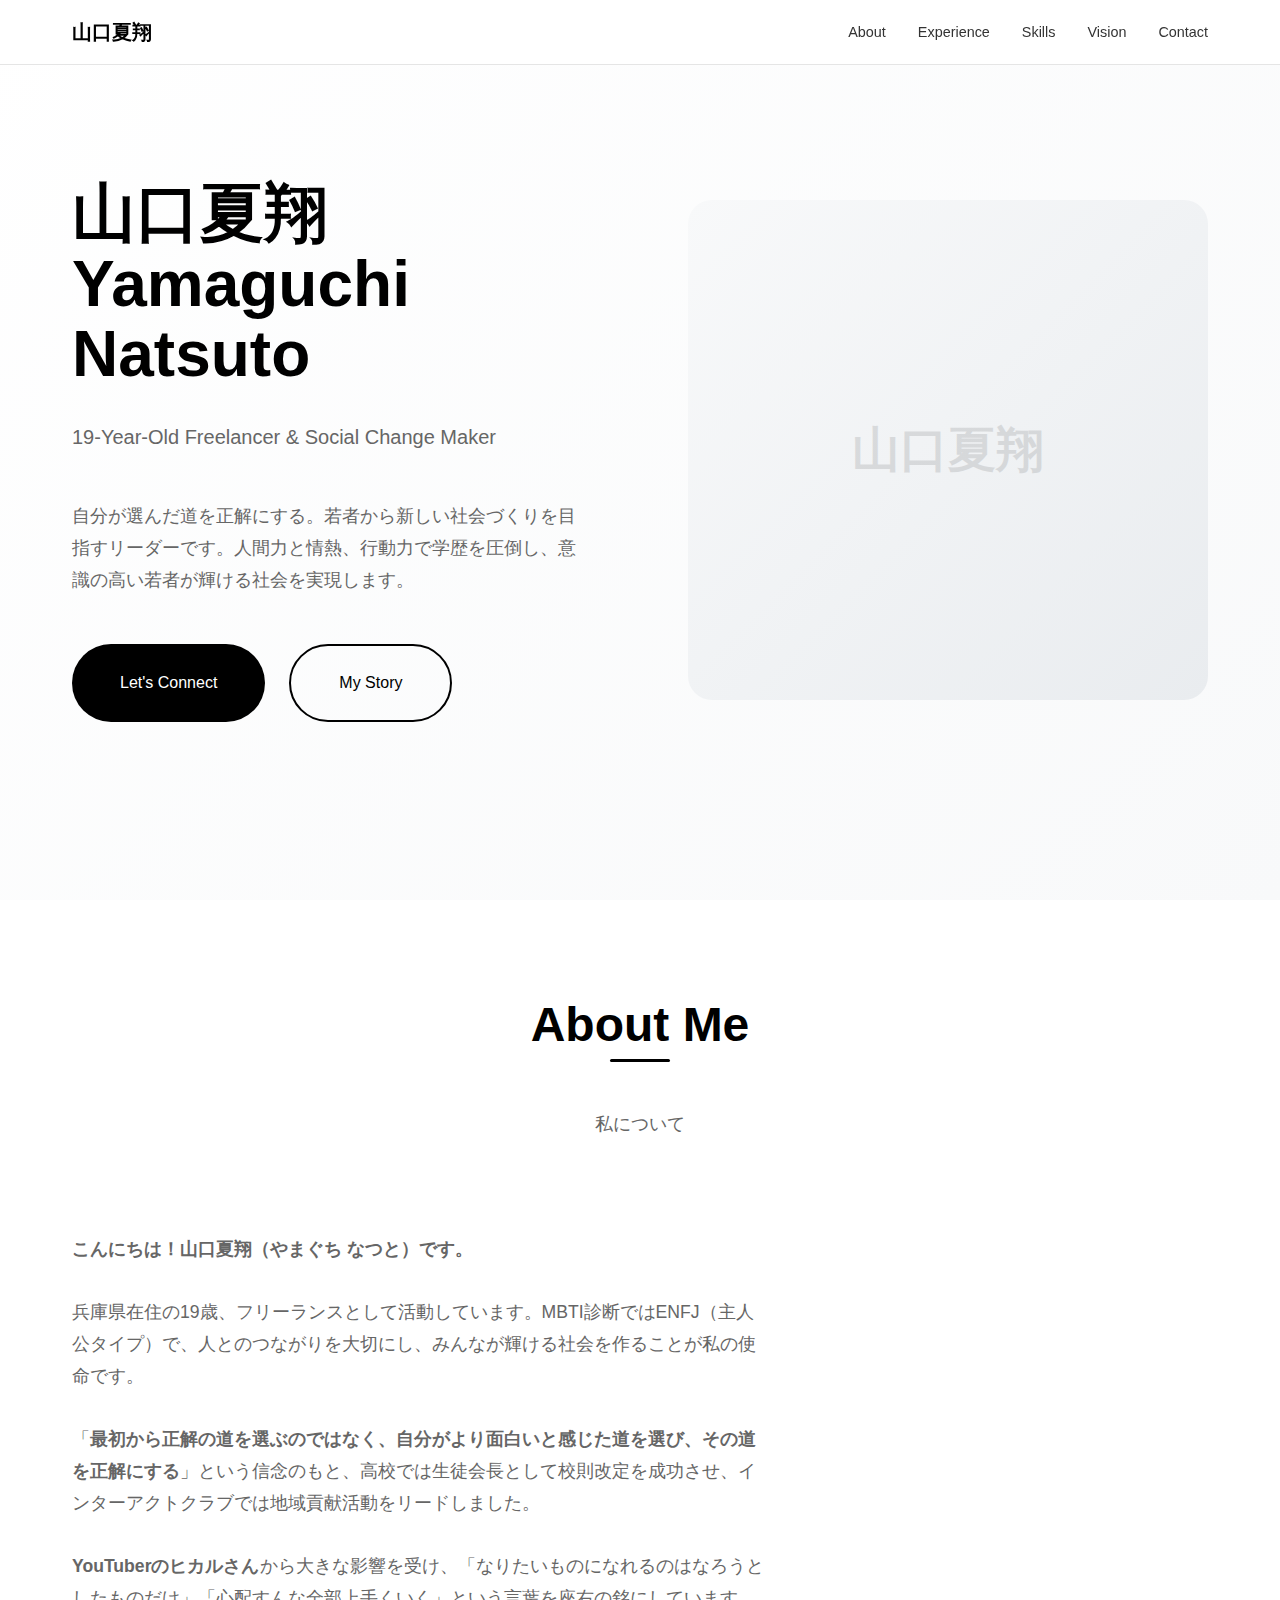
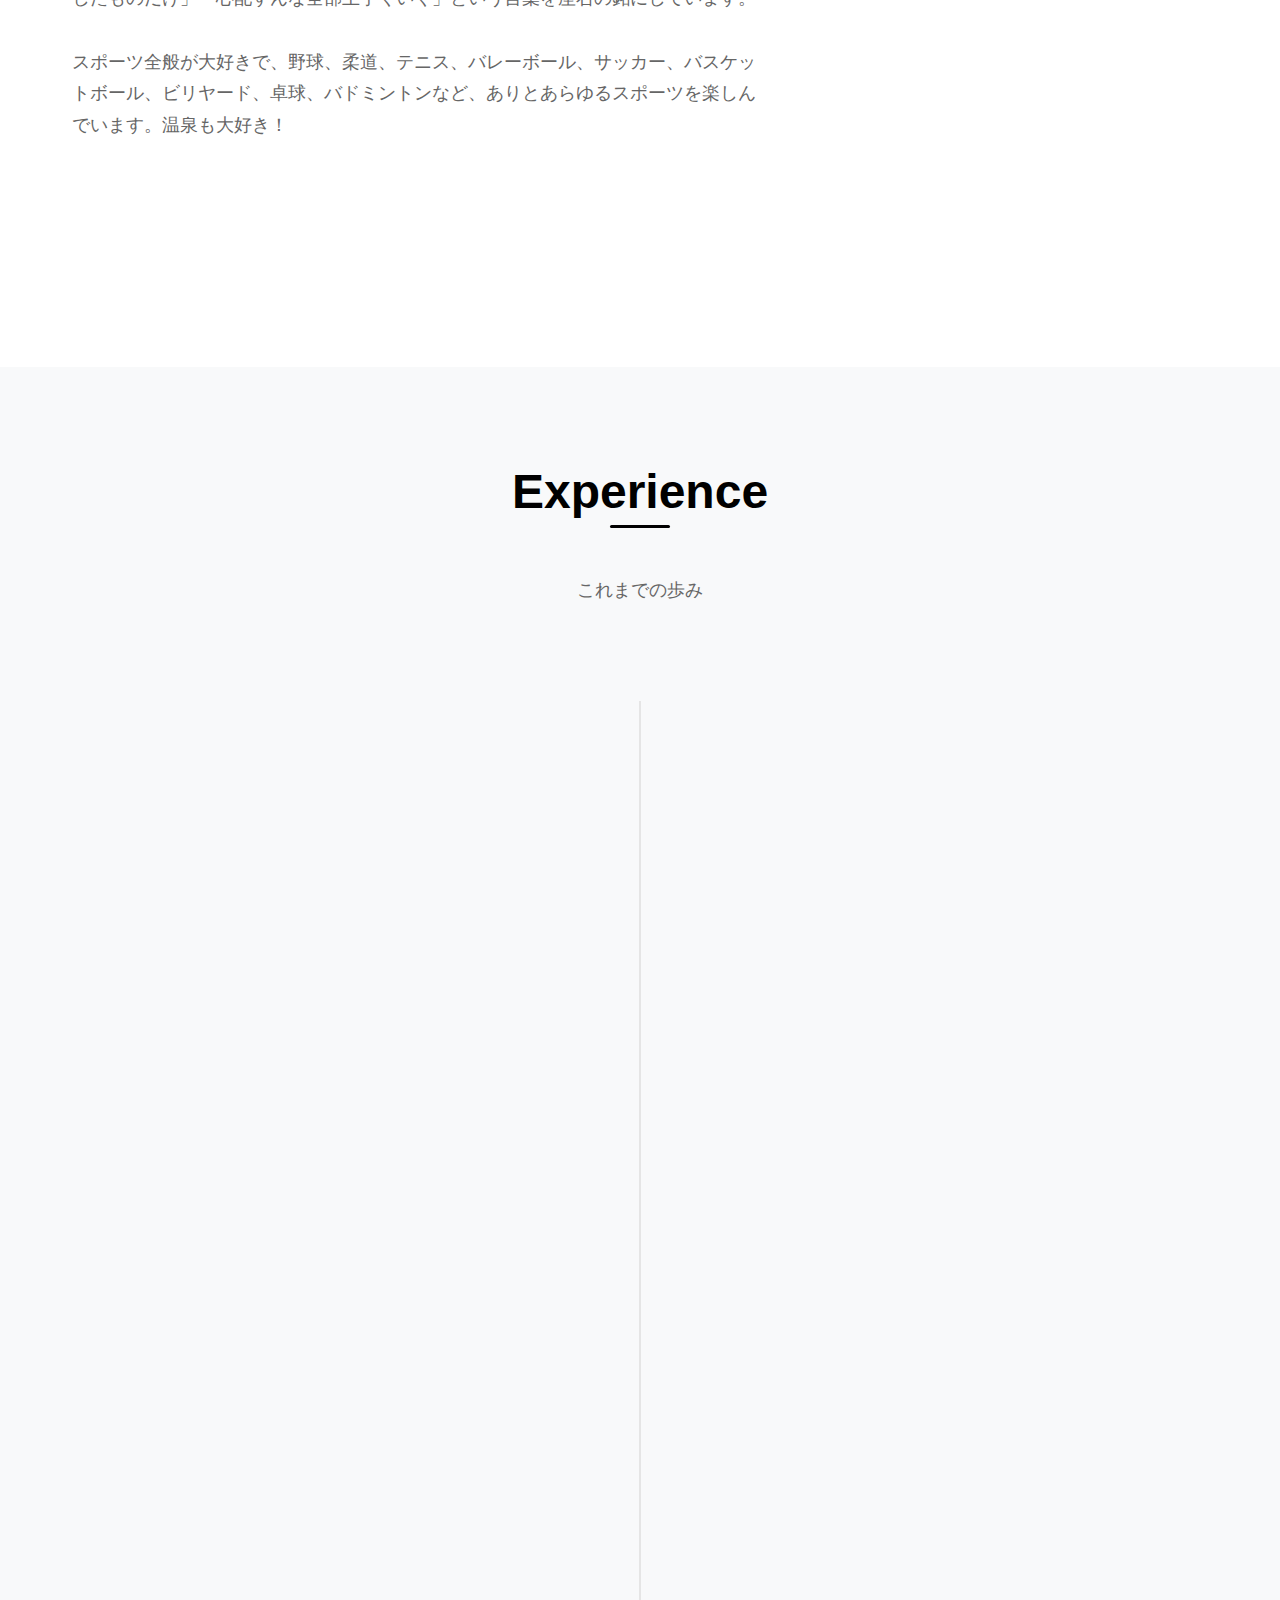
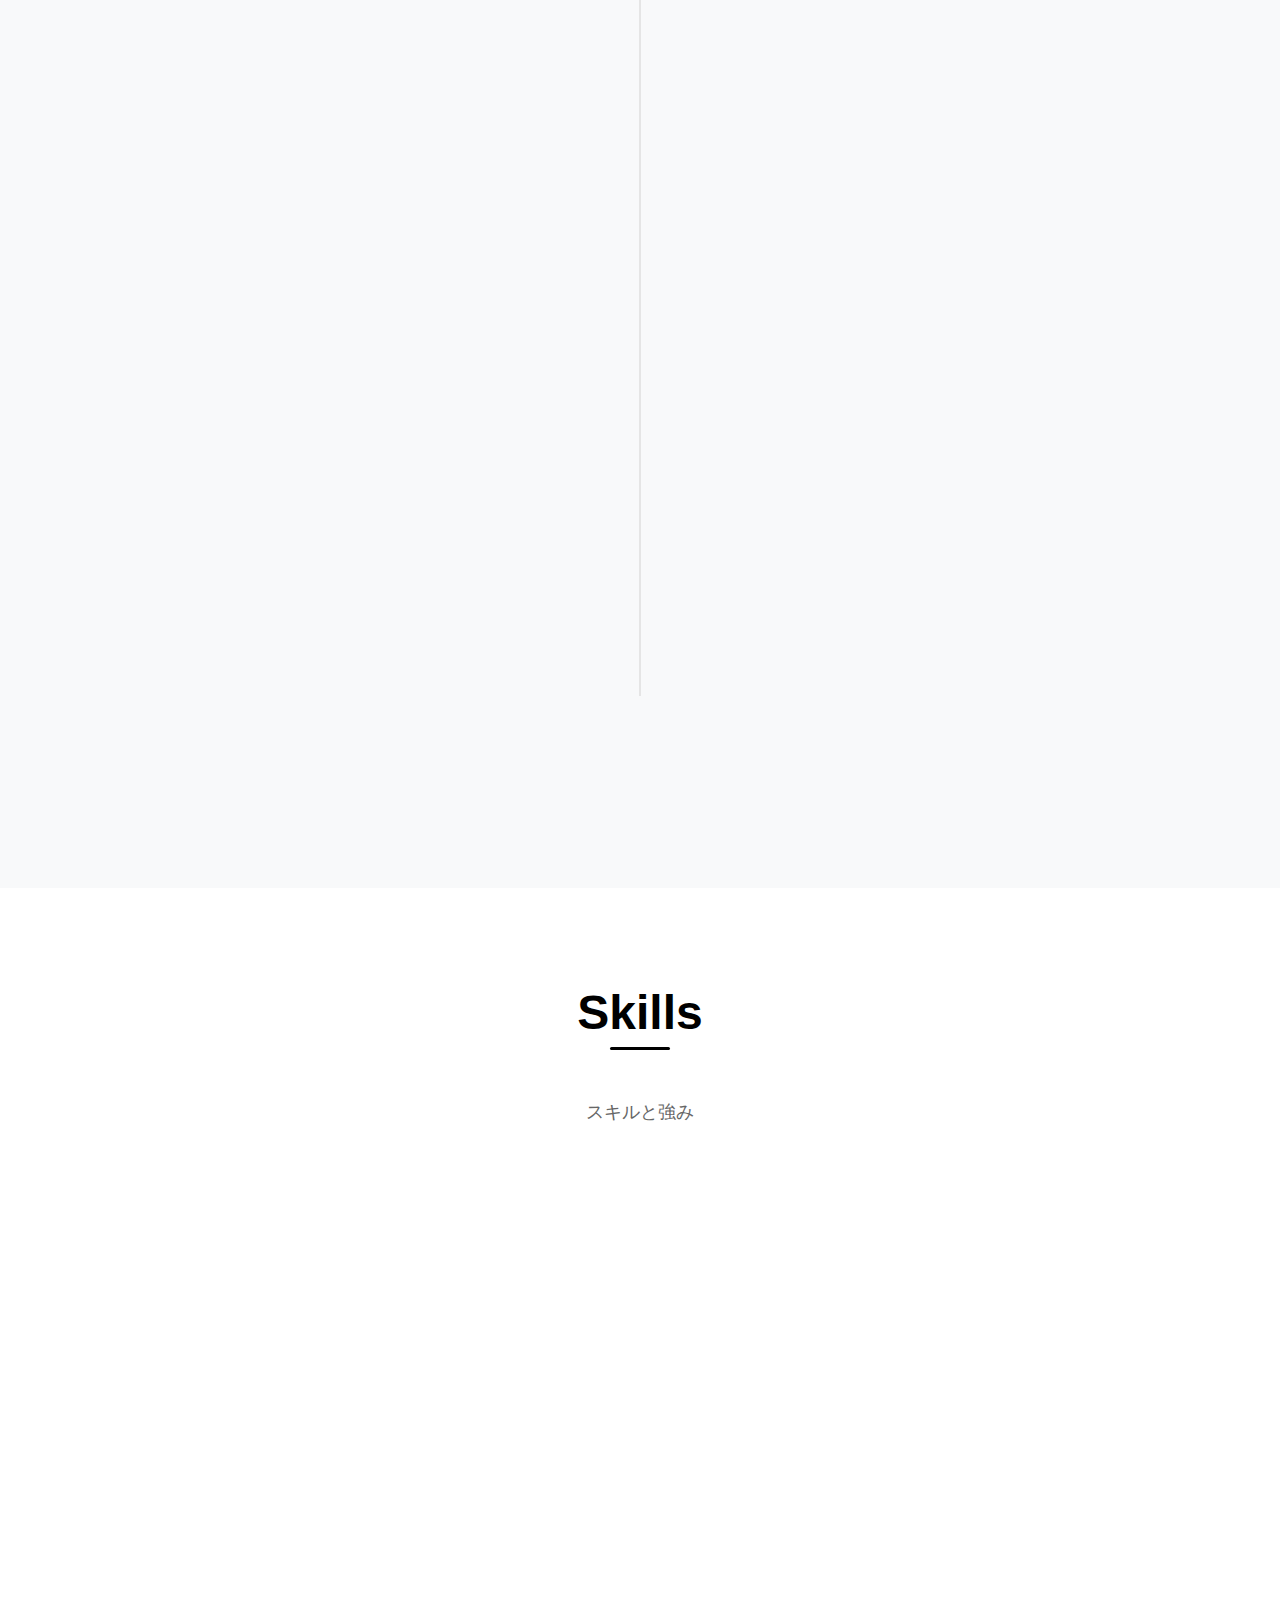
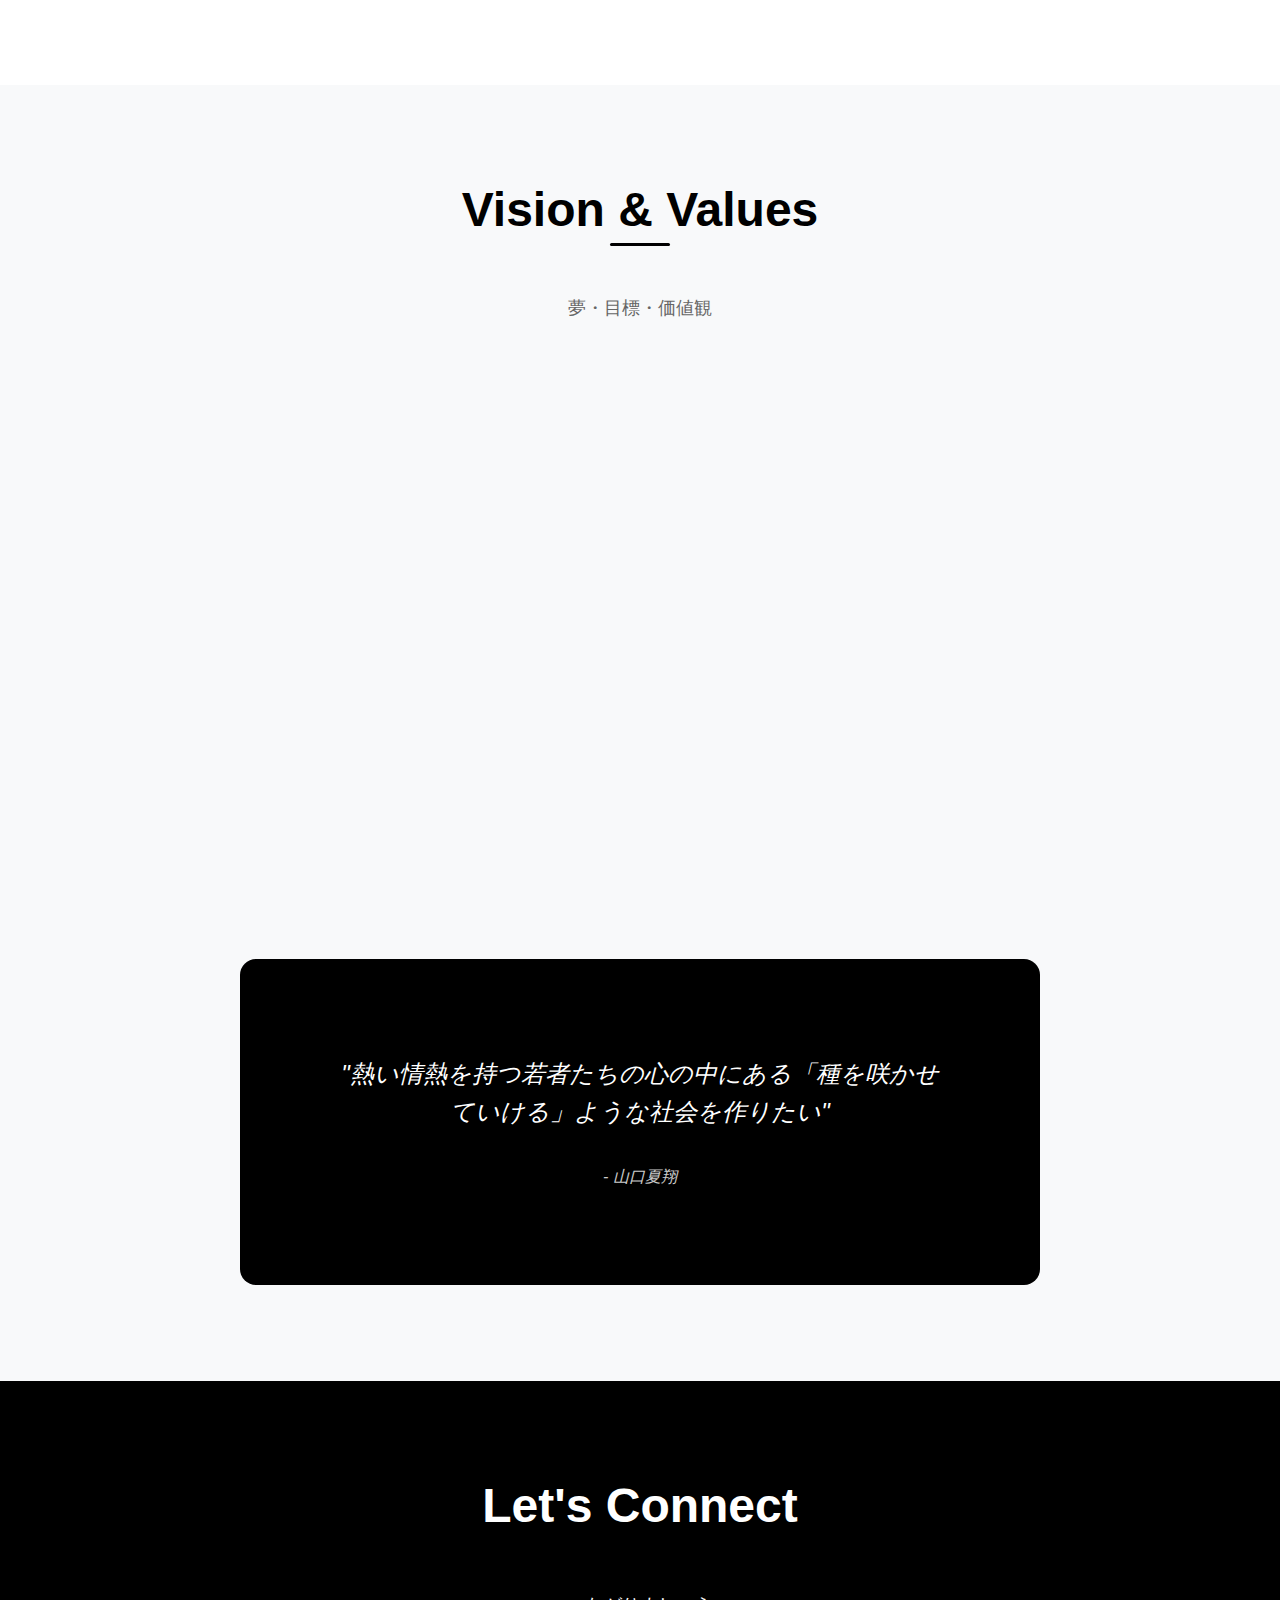
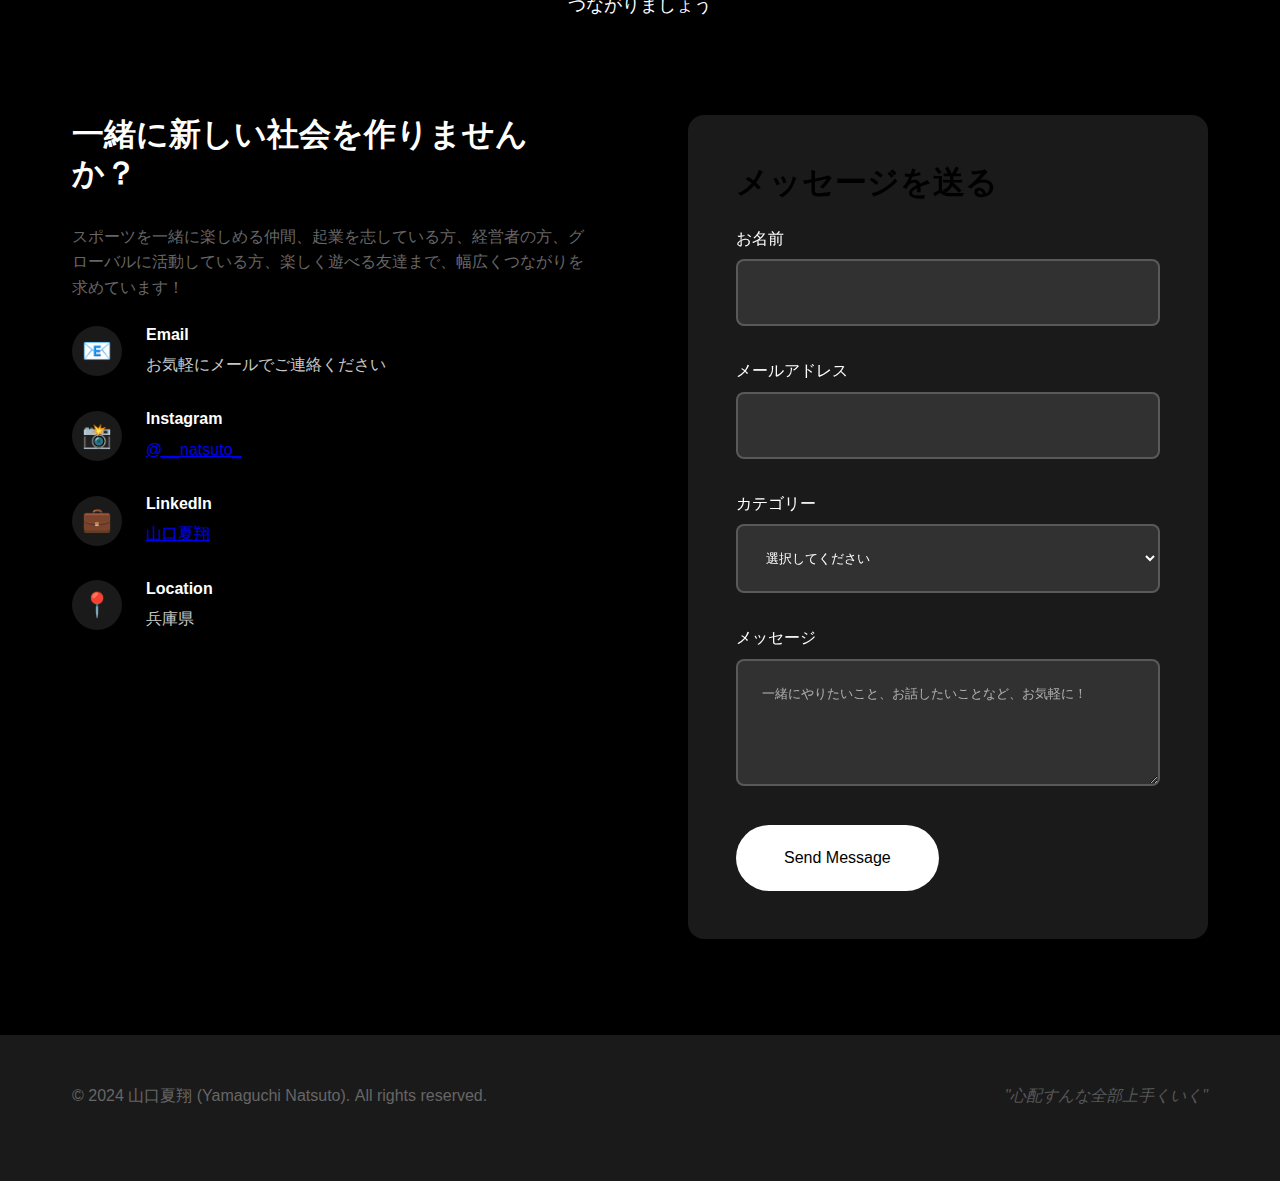
<file: index.html>
<!DOCTYPE html>
<html lang="ja">
<head>
    <meta charset="UTF-8">
    <meta name="viewport" content="width=device-width, initial-scale=1.0">
    <title>山口夏翔 | Yamaguchi Natsuto</title>
    <meta name="description" content="19歳フリーランス・山口夏翔の自己紹介サイト。若者から新しい社会づくりを目指すリーダーのポートフォリオです。">
    <link rel="stylesheet" href="style.css">
</head>
<body>
    <!-- Navigation -->
    <nav class="navbar" id="navbar">
        <div class="container nav-container">
            <a href="#" class="nav-logo">山口夏翔</a>
            <ul class="nav-menu" id="nav-menu">
                <li><a href="#about">About</a></li>
                <li><a href="#experience">Experience</a></li>
                <li><a href="#skills">Skills</a></li>
                <li><a href="#vision">Vision</a></li>
                <li><a href="#contact">Contact</a></li>
            </ul>
            <div class="mobile-menu-toggle" id="mobile-toggle">
                <span></span>
                <span></span>
                <span></span>
            </div>
        </div>
    </nav>

    <!-- Hero Section -->
    <section class="hero">
        <div class="container">
            <div class="hero-content">
                <div class="hero-text">
                    <h1>山口夏翔<br>Yamaguchi Natsuto</h1>
                    <p class="hero-subtitle">19-Year-Old Freelancer & Social Change Maker</p>
                    <p class="hero-description">自分が選んだ道を正解にする。若者から新しい社会づくりを目指すリーダーです。人間力と情熱、行動力で学歴を圧倒し、意識の高い若者が輝ける社会を実現します。</p>
                    <div class="cta-buttons">
                        <a href="#contact" class="btn btn-primary">Let's Connect</a>
                        <a href="#about" class="btn btn-secondary">My Story</a>
                    </div>
                </div>
                <div class="hero-visual">
                    <!-- Visual content will be handled by CSS -->
                </div>
            </div>
        </div>
    </section>

    <!-- About Section -->
    <section id="about" class="section">
        <div class="container">
            <div class="section-header">
                <h2 class="section-title">About Me</h2>
                <p class="section-description">私について</p>
            </div>
            <div class="about-content">
                <div class="about-text">
                    <p><strong>こんにちは！山口夏翔（やまぐち なつと）です。</strong></p>
                    <p>兵庫県在住の19歳、フリーランスとして活動しています。MBTI診断ではENFJ（主人公タイプ）で、人とのつながりを大切にし、みんなが輝ける社会を作ることが私の使命です。</p>
                    <p>「<strong>最初から正解の道を選ぶのではなく、自分がより面白いと感じた道を選び、その道を正解にする</strong>」という信念のもと、高校では生徒会長として校則改定を成功させ、インターアクトクラブでは地域貢献活動をリードしました。</p>
                    <p><strong>YouTuberのヒカルさん</strong>から大きな影響を受け、「なりたいものになれるのはなろうとしたものだけ」「心配すんな全部上手くいく」という言葉を座右の銘にしています。</p>
                    <p>スポーツ全般が大好きで、野球、柔道、テニス、バレーボール、サッカー、バスケットボール、ビリヤード、卓球、バドミントンなど、ありとあらゆるスポーツを楽しんでいます。温泉も大好き！</p>
                </div>
                <div class="about-stats">
                    <div class="stat-card">
                        <div class="stat-number">19</div>
                        <div class="stat-label">Years Old</div>
                    </div>
                    <div class="stat-card">
                        <div class="stat-number">80</div>
                        <div class="stat-label">TOEFL Score</div>
                    </div>
                    <div class="stat-card">
                        <div class="stat-number">9+</div>
                        <div class="stat-label">Sports Played</div>
                    </div>
                </div>
            </div>
        </div>
    </section>

    <!-- Experience Section -->
    <section id="experience" class="section">
        <div class="container">
            <div class="section-header">
                <h2 class="section-title">Experience</h2>
                <p class="section-description">これまでの歩み</p>
            </div>
            <div class="timeline">
                <div class="timeline-item">
                    <div class="timeline-dot"></div>
                    <div class="timeline-content">
                        <h3 class="timeline-title">高校生徒会長として校則改定を実現</h3>
                        <p class="timeline-company">高等学校生徒会</p>
                        <p class="timeline-date">高校3年生</p>
                        <p><strong>課題：</strong>冬場の防寒具が高価で重たい指定コートのみ許可という不合理な校則</p>
                        <p><strong>行動：</strong>生徒の意見をまとめ、資料作成・リサーチを実施。教師陣との交渉を重ねる</p>
                        <p><strong>成果：</strong>全校生徒の90%以上の賛成を得て、3年以上改定されていなかった校則の改定に成功</p>
                    </div>
                </div>
                <div class="timeline-item">
                    <div class="timeline-dot"></div>
                    <div class="timeline-content">
                        <h3 class="timeline-title">インターアクトクラブ部長「服の力プロジェクト」</h3>
                        <p class="timeline-company">インターアクトクラブ</p>
                        <p class="timeline-date">17歳</p>
                        <p><strong>課題：</strong>家庭の不要な古着が廃棄される一方で、世界には服を必要とする人々が存在</p>
                        <p><strong>行動：</strong>地域の図書館・教育機関に回収ボックス設置許可を取得。ポスター作成・直接的な呼びかけを実施</p>
                        <p><strong>成果：</strong>1ヶ月で段ボール10個分の古着を地域住民から回収</p>
                    </div>
                </div>
                <div class="timeline-item">
                    <div class="timeline-dot"></div>
                    <div class="timeline-content">
                        <h3 class="timeline-title">フリーランスとして活動開始</h3>
                        <p class="timeline-company">個人事業</p>
                        <p class="timeline-date">現在</p>
                        <p>これまでの経験を活かし、若者の意識向上と社会貢献を軸としたフリーランス活動を展開。英語・中国語・ビジネススキルの習得にも注力し、グローバルな視点での活動を目指している。</p>
                    </div>
                </div>
            </div>
        </div>
    </section>

    <!-- Skills Section -->
    <section id="skills" class="section">
        <div class="container">
            <div class="section-header">
                <h2 class="section-title">Skills</h2>
                <p class="section-description">スキルと強み</p>
            </div>
            <div class="skills-grid">
                <div class="skill-category">
                    <h3>Language Skills</h3>
                    <div class="skill-item">
                        <div class="skill-name">
                            <span>日本語（ネイティブ）</span>
                            <span>100%</span>
                        </div>
                        <div class="skill-bar">
                            <div class="skill-progress" data-progress="100"></div>
                        </div>
                    </div>
                    <div class="skill-item">
                        <div class="skill-name">
                            <span>英語（TOEFL 80点）</span>
                            <span>75%</span>
                        </div>
                        <div class="skill-bar">
                            <div class="skill-progress" data-progress="75"></div>
                        </div>
                    </div>
                    <div class="skill-item">
                        <div class="skill-name">
                            <span>中国語（学習中）</span>
                            <span>35%</span>
                        </div>
                        <div class="skill-bar">
                            <div class="skill-progress" data-progress="35"></div>
                        </div>
                    </div>
                </div>
                <div class="skill-category">
                    <h3>Leadership & Communication</h3>
                    <div class="skill-item">
                        <div class="skill-name">
                            <span>リーダーシップ</span>
                            <span>95%</span>
                        </div>
                        <div class="skill-bar">
                            <div class="skill-progress" data-progress="95"></div>
                        </div>
                    </div>
                    <div class="skill-item">
                        <div class="skill-name">
                            <span>コミュニケーション</span>
                            <span>90%</span>
                        </div>
                        <div class="skill-bar">
                            <div class="skill-progress" data-progress="90"></div>
                        </div>
                    </div>
                    <div class="skill-item">
                        <div class="skill-name">
                            <span>交渉・調整力</span>
                            <span>85%</span>
                        </div>
                        <div class="skill-bar">
                            <div class="skill-progress" data-progress="85"></div>
                        </div>
                    </div>
                </div>
                <div class="skill-category">
                    <h3>Business & Digital</h3>
                    <div class="skill-item">
                        <div class="skill-name">
                            <span>ビジネス実務法務</span>
                            <span>60%</span>
                        </div>
                        <div class="skill-bar">
                            <div class="skill-progress" data-progress="60"></div>
                        </div>
                    </div>
                    <div class="skill-item">
                        <div class="skill-name">
                            <span>AIツール活用</span>
                            <span>80%</span>
                        </div>
                        <div class="skill-bar">
                            <div class="skill-progress" data-progress="80"></div>
                        </div>
                    </div>
                    <div class="skill-item">
                        <div class="skill-name">
                            <span>企画・運営力</span>
                            <span>90%</span>
                        </div>
                        <div class="skill-bar">
                            <div class="skill-progress" data-progress="90"></div>
                        </div>
                    </div>
                </div>
            </div>
        </div>
    </section>

    <!-- Vision Section -->
    <section id="vision" class="section">
        <div class="container">
            <div class="section-header">
                <h2 class="section-title">Vision & Values</h2>
                <p class="section-description">夢・目標・価値観</p>
            </div>
            <div class="vision-grid">
                <div class="vision-card">
                    <div class="vision-icon">🎯</div>
                    <h3>Mission</h3>
                    <p>人間力と情熱、行動力で学歴を圧倒する。意識の高い若者が「変な目で見られる」現状を改善し、若者から新しい社会づくりを積極的に行える社会を実現する。</p>
                </div>
                <div class="vision-card">
                    <div class="vision-icon">💡</div>
                    <h3>Core Belief</h3>
                    <p>「最初から正解の道を選ぶのではなく、自分がより面白いと感じた道を選び、その道を正解にする」失敗から学び、すべてを成功につなげる力が私の強みです。</p>
                </div>
                <div class="vision-card">
                    <div class="vision-icon">🌟</div>
                    <h3>Values</h3>
                    <p>最強のポジティブ思考力。「なりたいものになれるのはなろうとしたものだけ」「心配すんな全部上手くいく」人の良いところに目を向け、加点方式で関係を築きます。</p>
                </div>
            </div>
            <div class="vision-quote">
                <blockquote>
                    "熱い情熱を持つ若者たちの心の中にある「種を咲かせていける」ような社会を作りたい"
                </blockquote>
                <cite>- 山口夏翔</cite>
            </div>
        </div>
    </section>

    <!-- Contact Section -->
    <section id="contact" class="section contact">
        <div class="container">
            <div class="section-header">
                <h2 class="section-title">Let's Connect</h2>
                <p class="section-description">つながりましょう</p>
            </div>
            <div class="contact-content">
                <div class="contact-info">
                    <h3>一緒に新しい社会を作りませんか？</h3>
                    <p>スポーツを一緒に楽しめる仲間、起業を志している方、経営者の方、グローバルに活動している方、楽しく遊べる友達まで、幅広くつながりを求めています！</p>
                    
                    <div class="contact-item">
                        <div class="contact-icon">📧</div>
                        <div class="contact-details">
                            <h4>Email</h4>
                            <p>お気軽にメールでご連絡ください</p>
                        </div>
                    </div>
                    <div class="contact-item">
                        <div class="contact-icon">📸</div>
                        <div class="contact-details">
                            <h4>Instagram</h4>
                            <p><a href="https://instagram.com/__natsuto_" target="_blank">@__natsuto_</a></p>
                        </div>
                    </div>
                    <div class="contact-item">
                        <div class="contact-icon">💼</div>
                        <div class="contact-details">
                            <h4>LinkedIn</h4>
                            <p><a href="https://linkedin.com/in/山口夏翔" target="_blank">山口夏翔</a></p>
                        </div>
                    </div>
                    <div class="contact-item">
                        <div class="contact-icon">📍</div>
                        <div class="contact-details">
                            <h4>Location</h4>
                            <p>兵庫県</p>
                        </div>
                    </div>
                </div>
                <div class="contact-form">
                    <h3>メッセージを送る</h3>
                    <form>
                        <div class="form-group">
                            <label for="name">お名前</label>
                            <input type="text" id="name" name="name" required>
                        </div>
                        <div class="form-group">
                            <label for="email">メールアドレス</label>
                            <input type="email" id="email" name="email" required>
                        </div>
                        <div class="form-group">
                            <label for="category">カテゴリー</label>
                            <select id="category" name="category">
                                <option value="">選択してください</option>
                                <option value="business">ビジネス・起業</option>
                                <option value="sports">スポーツ</option>
                                <option value="social">社会貢献・ボランティア</option>
                                <option value="friendship">友達・交流</option>
                                <option value="other">その他</option>
                            </select>
                        </div>
                        <div class="form-group">
                            <label for="message">メッセージ</label>
                            <textarea id="message" name="message" rows="5" placeholder="一緒にやりたいこと、お話したいことなど、お気軽に！" required></textarea>
                        </div>
                        <button type="submit" class="btn btn-primary">Send Message</button>
                    </form>
                </div>
            </div>
        </div>
    </section>

    <!-- Footer -->
    <footer class="footer">
        <div class="container">
            <div class="footer-content">
                <p>&copy; 2024 山口夏翔 (Yamaguchi Natsuto). All rights reserved.</p>
                <div class="footer-quote">
                    <p>"心配すんな全部上手くいく"</p>
                </div>
            </div>
        </div>
    </footer>

    <script src="script.js"></script>
</body>
</html>
</file>
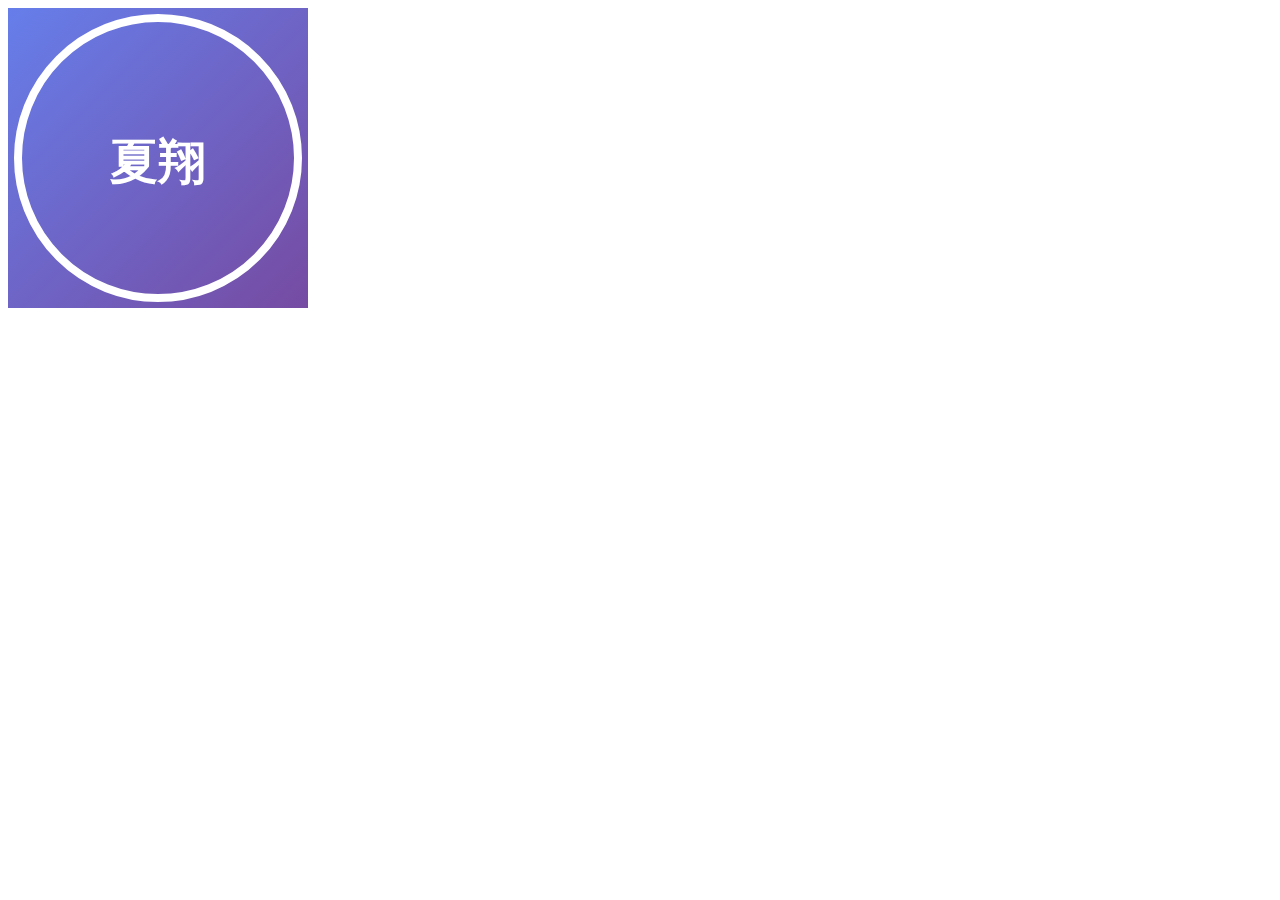
<file: create_profile.html>
<!DOCTYPE html>
<html>
<head>
    <title>Profile Image Generator</title>
</head>
<body>
    <canvas id="canvas" width="300" height="300"></canvas>
    <script>
        const canvas = document.getElementById('canvas');
        const ctx = canvas.getContext('2d');
        
        // グラデーション背景
        const gradient = ctx.createLinearGradient(0, 0, 300, 300);
        gradient.addColorStop(0, '#667eea');
        gradient.addColorStop(1, '#764ba2');
        ctx.fillStyle = gradient;
        ctx.fillRect(0, 0, 300, 300);
        
        // 円形のフレーム
        ctx.beginPath();
        ctx.arc(150, 150, 140, 0, 2 * Math.PI);
        ctx.strokeStyle = 'white';
        ctx.lineWidth = 8;
        ctx.stroke();
        
        // テキスト
        ctx.fillStyle = 'white';
        ctx.font = 'bold 48px Arial';
        ctx.textAlign = 'center';
        ctx.fillText('夏翔', 150, 170);
        
        // 画像をダウンロード
        const link = document.createElement('a');
        link.download = 'profile.jpg';
        link.href = canvas.toDataURL('image/jpeg');
        link.click();
    </script>
</body>
</html>
</file>
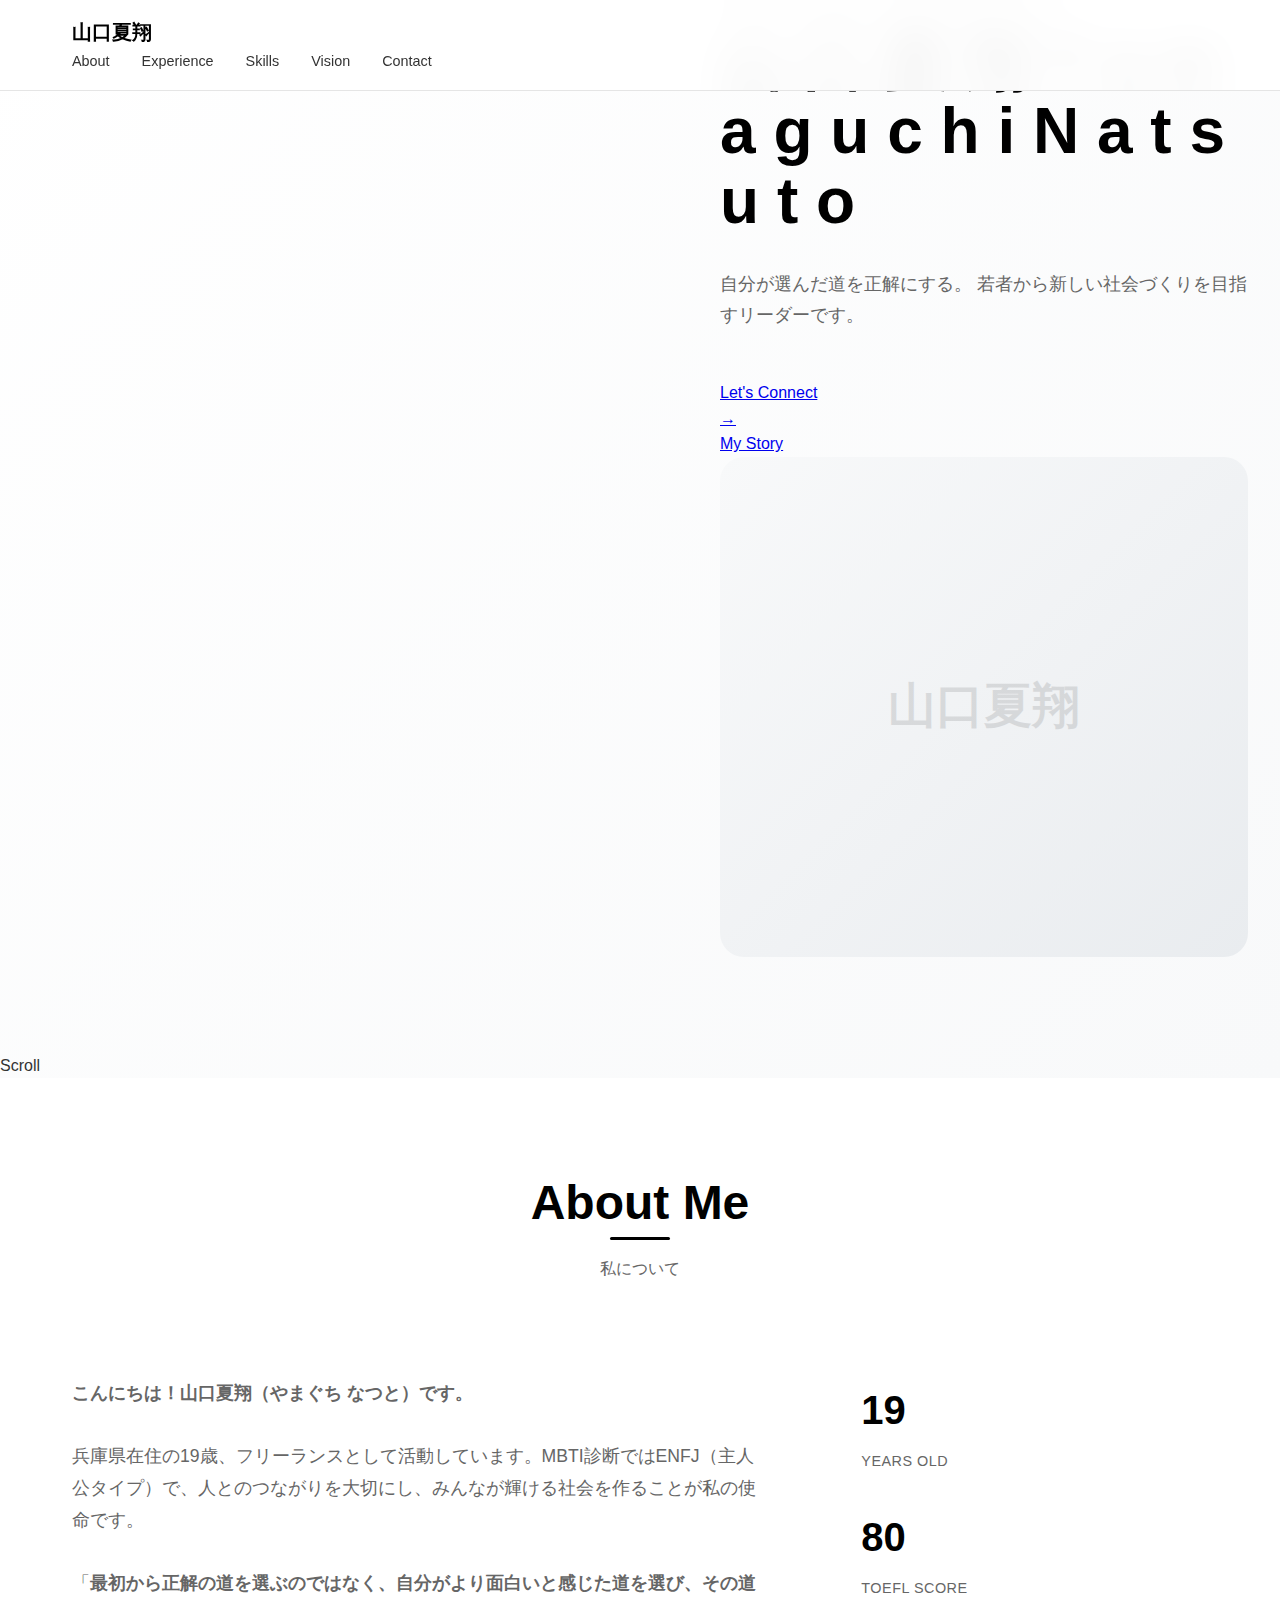
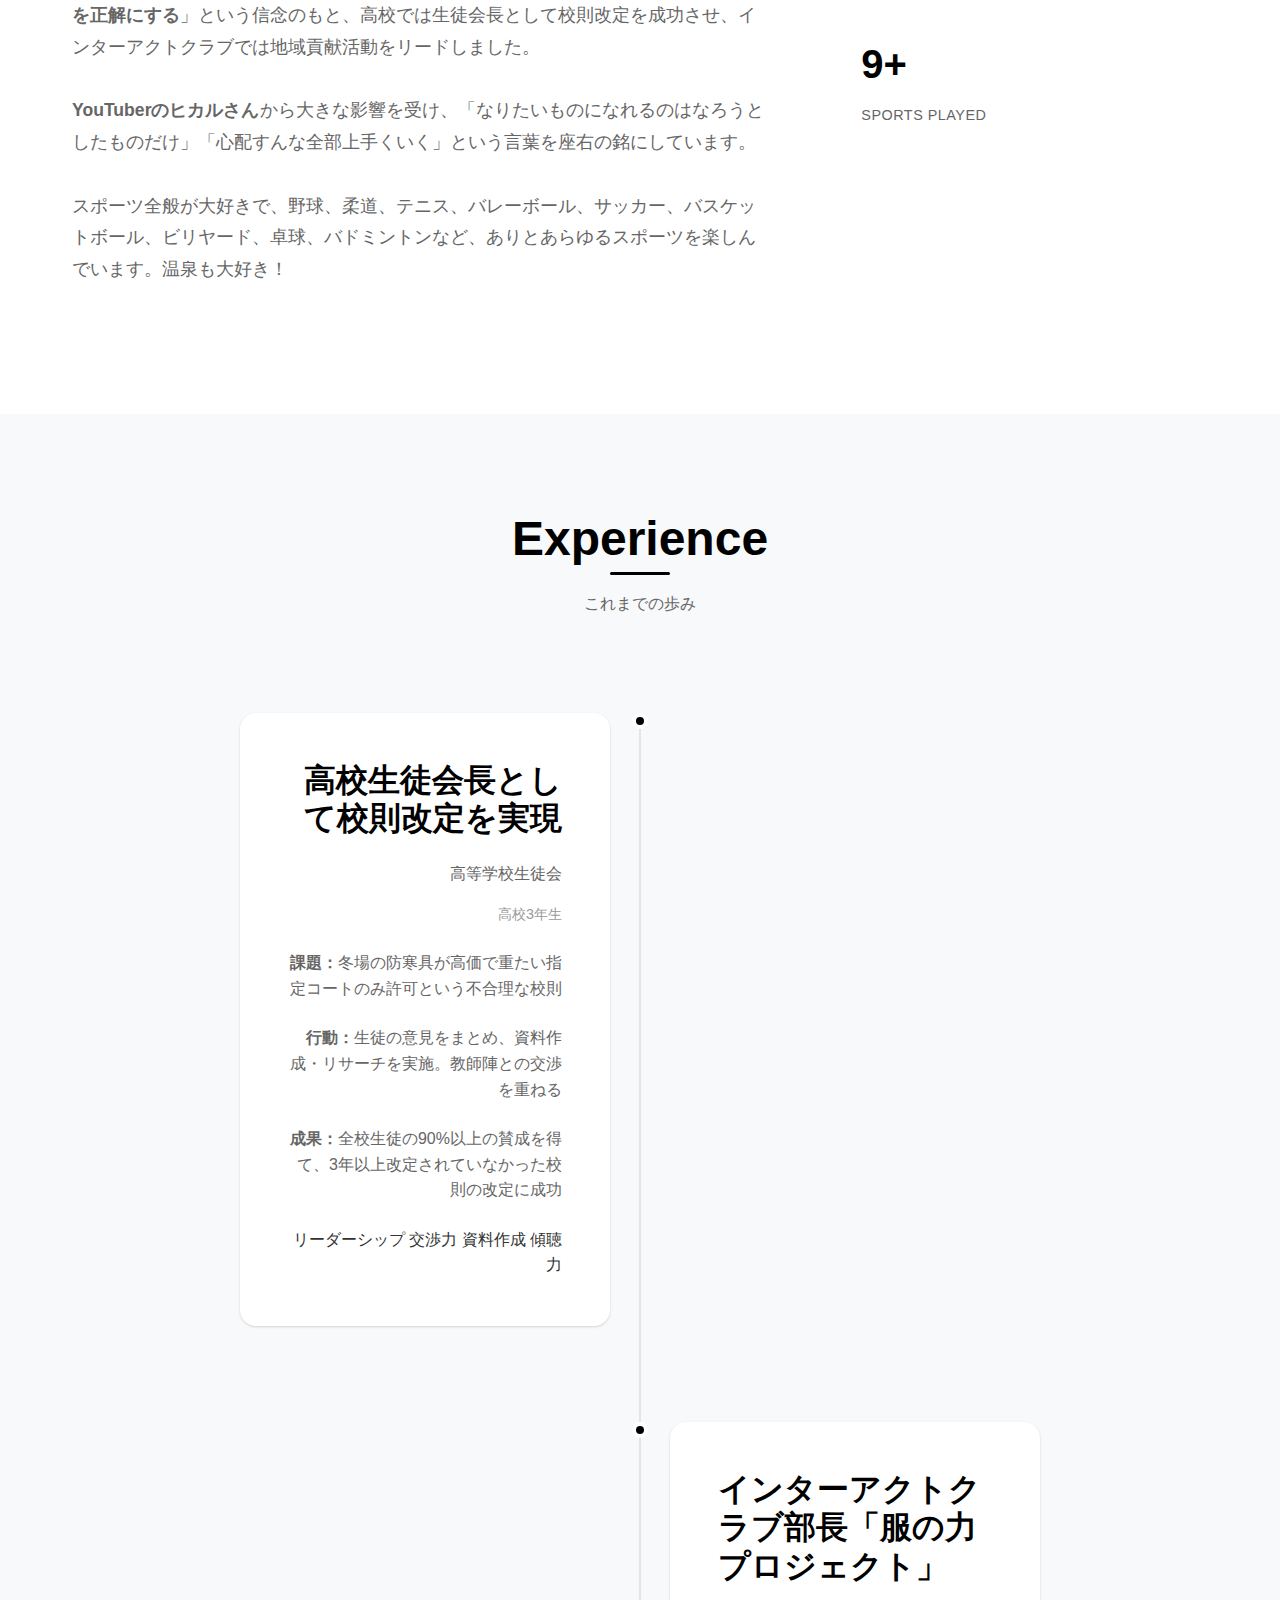
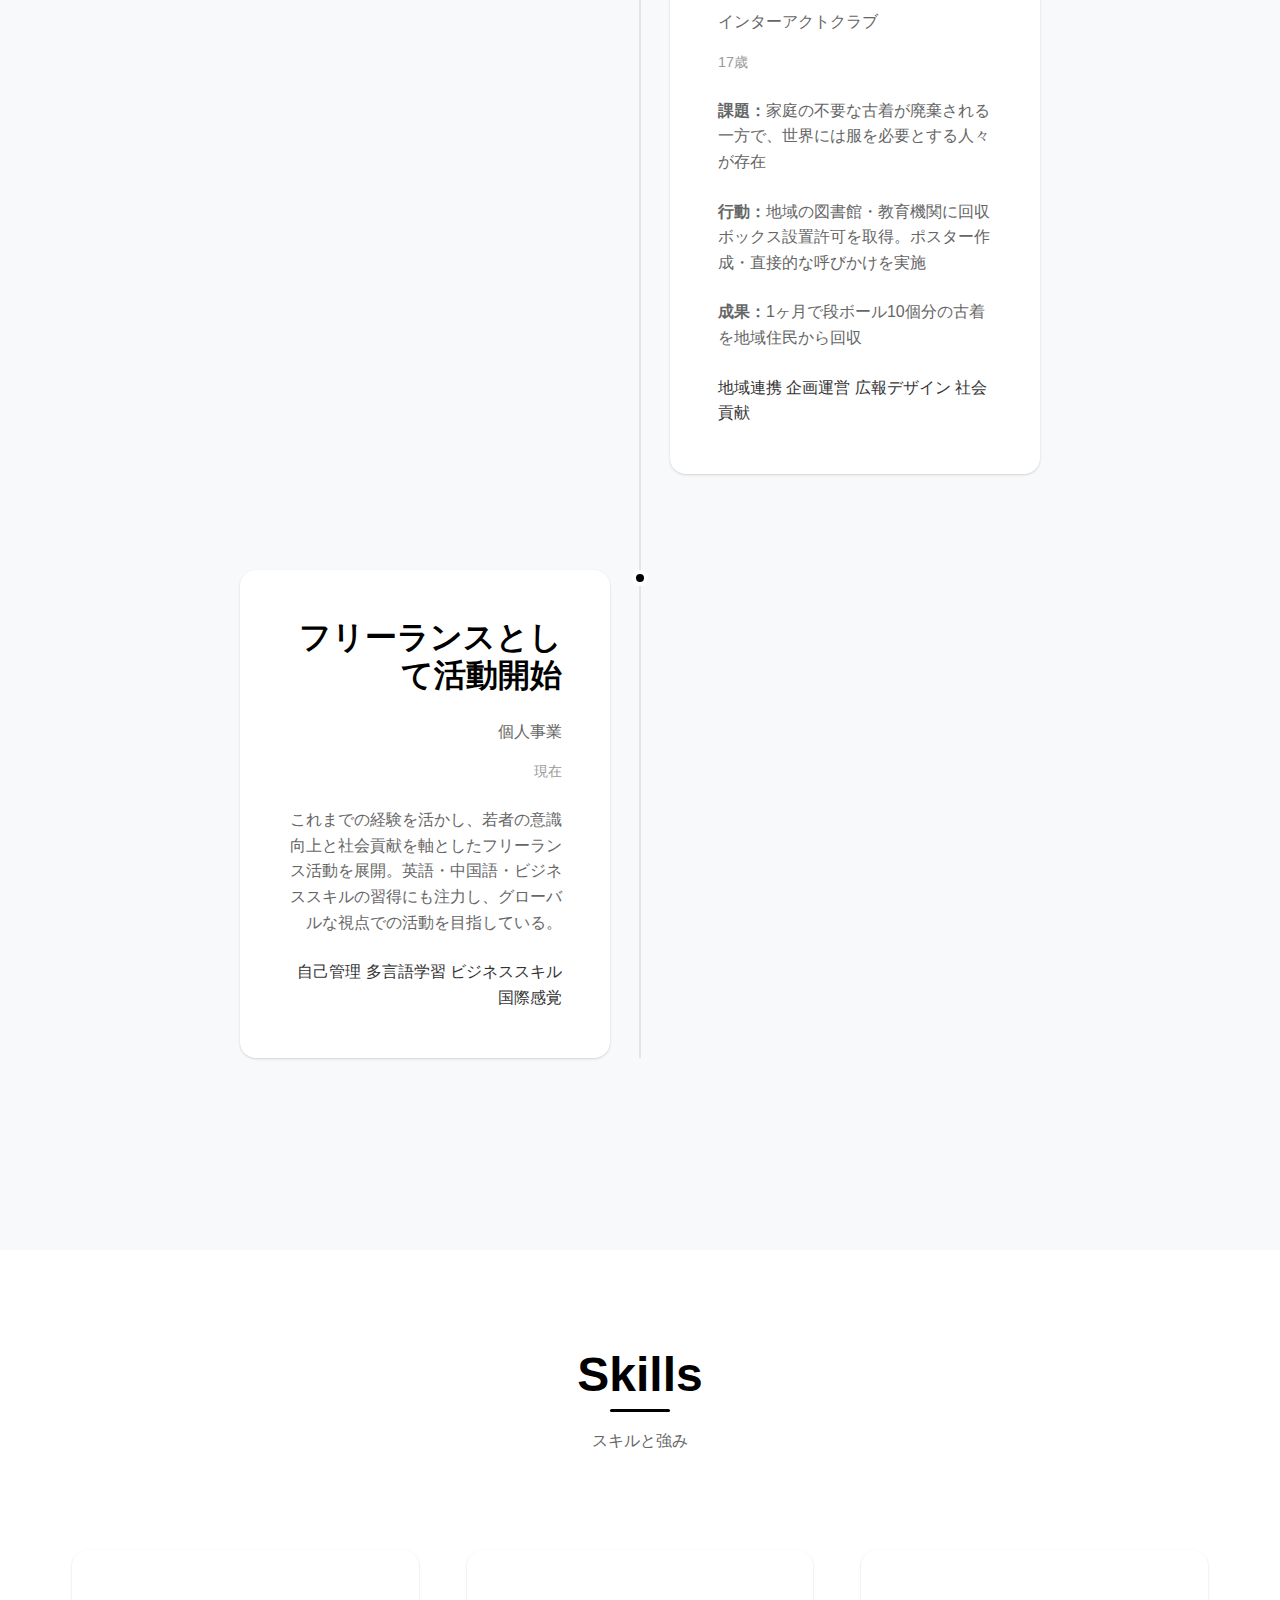
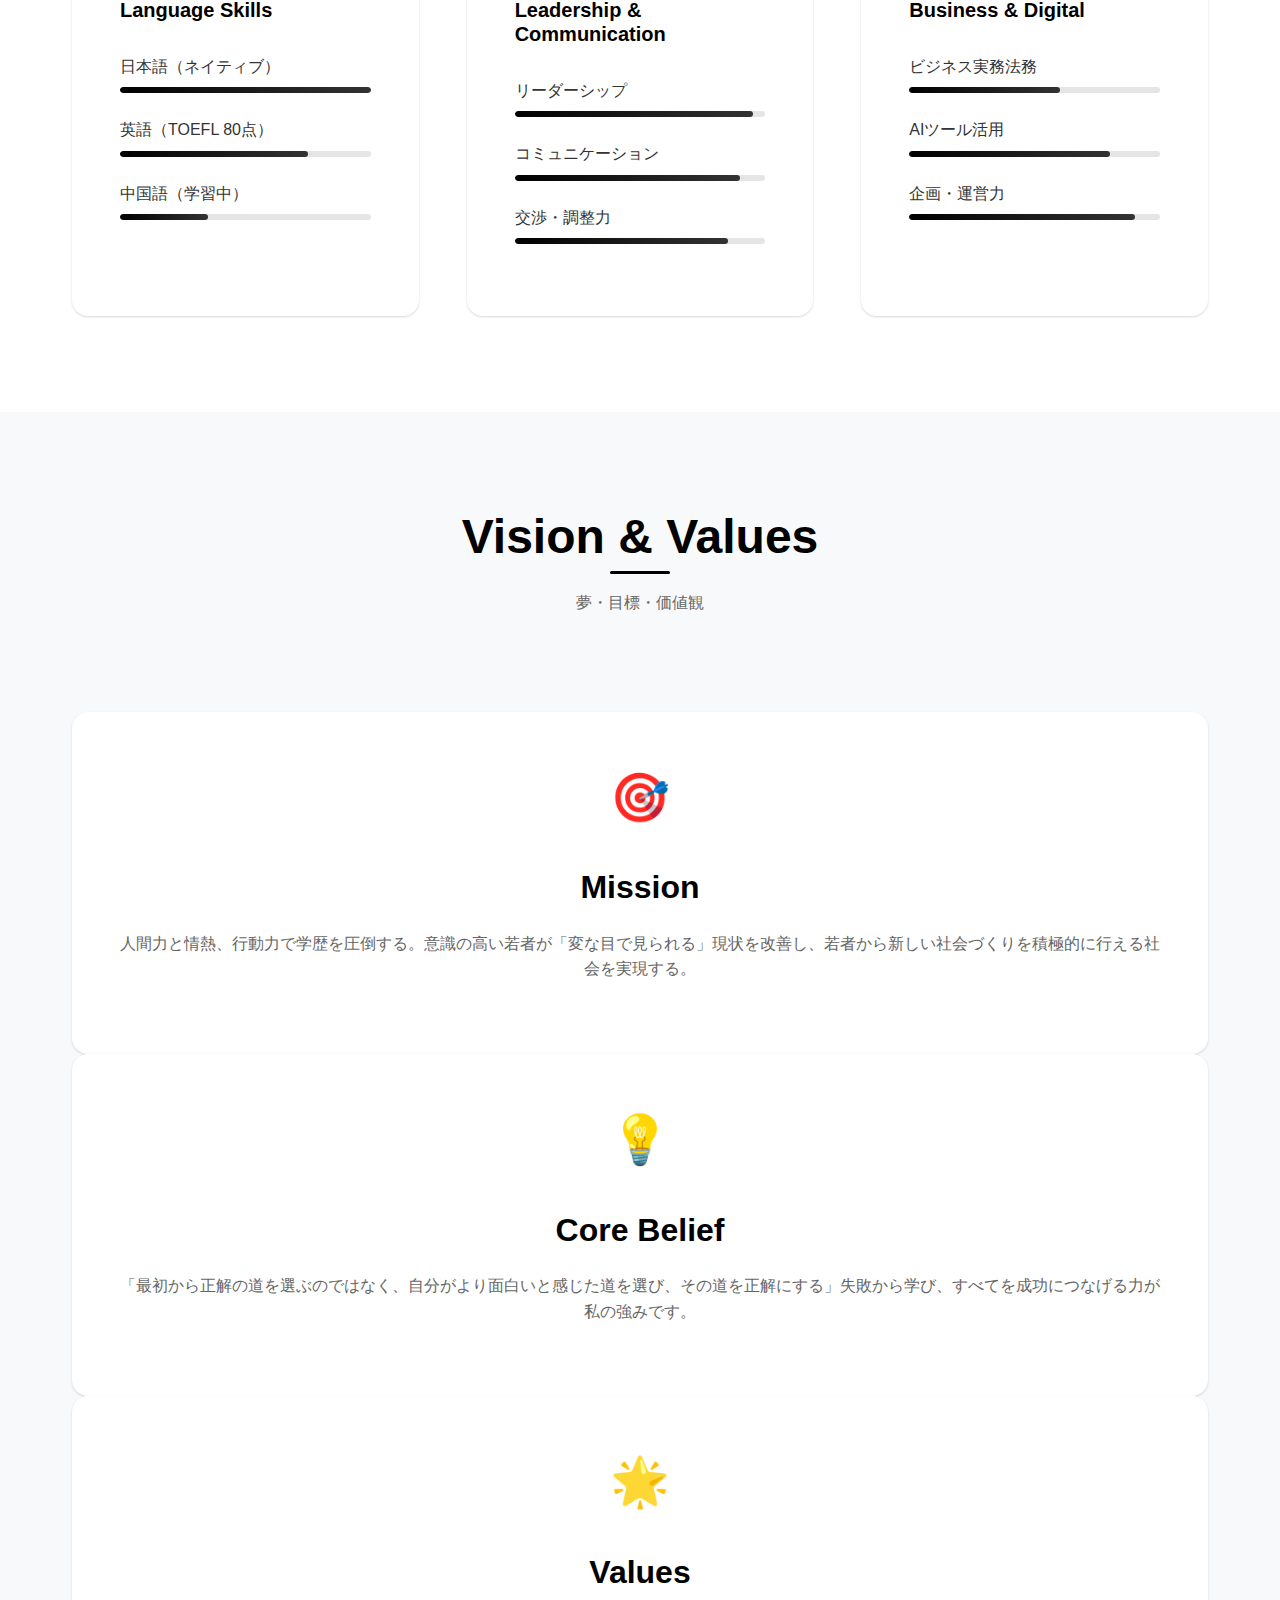
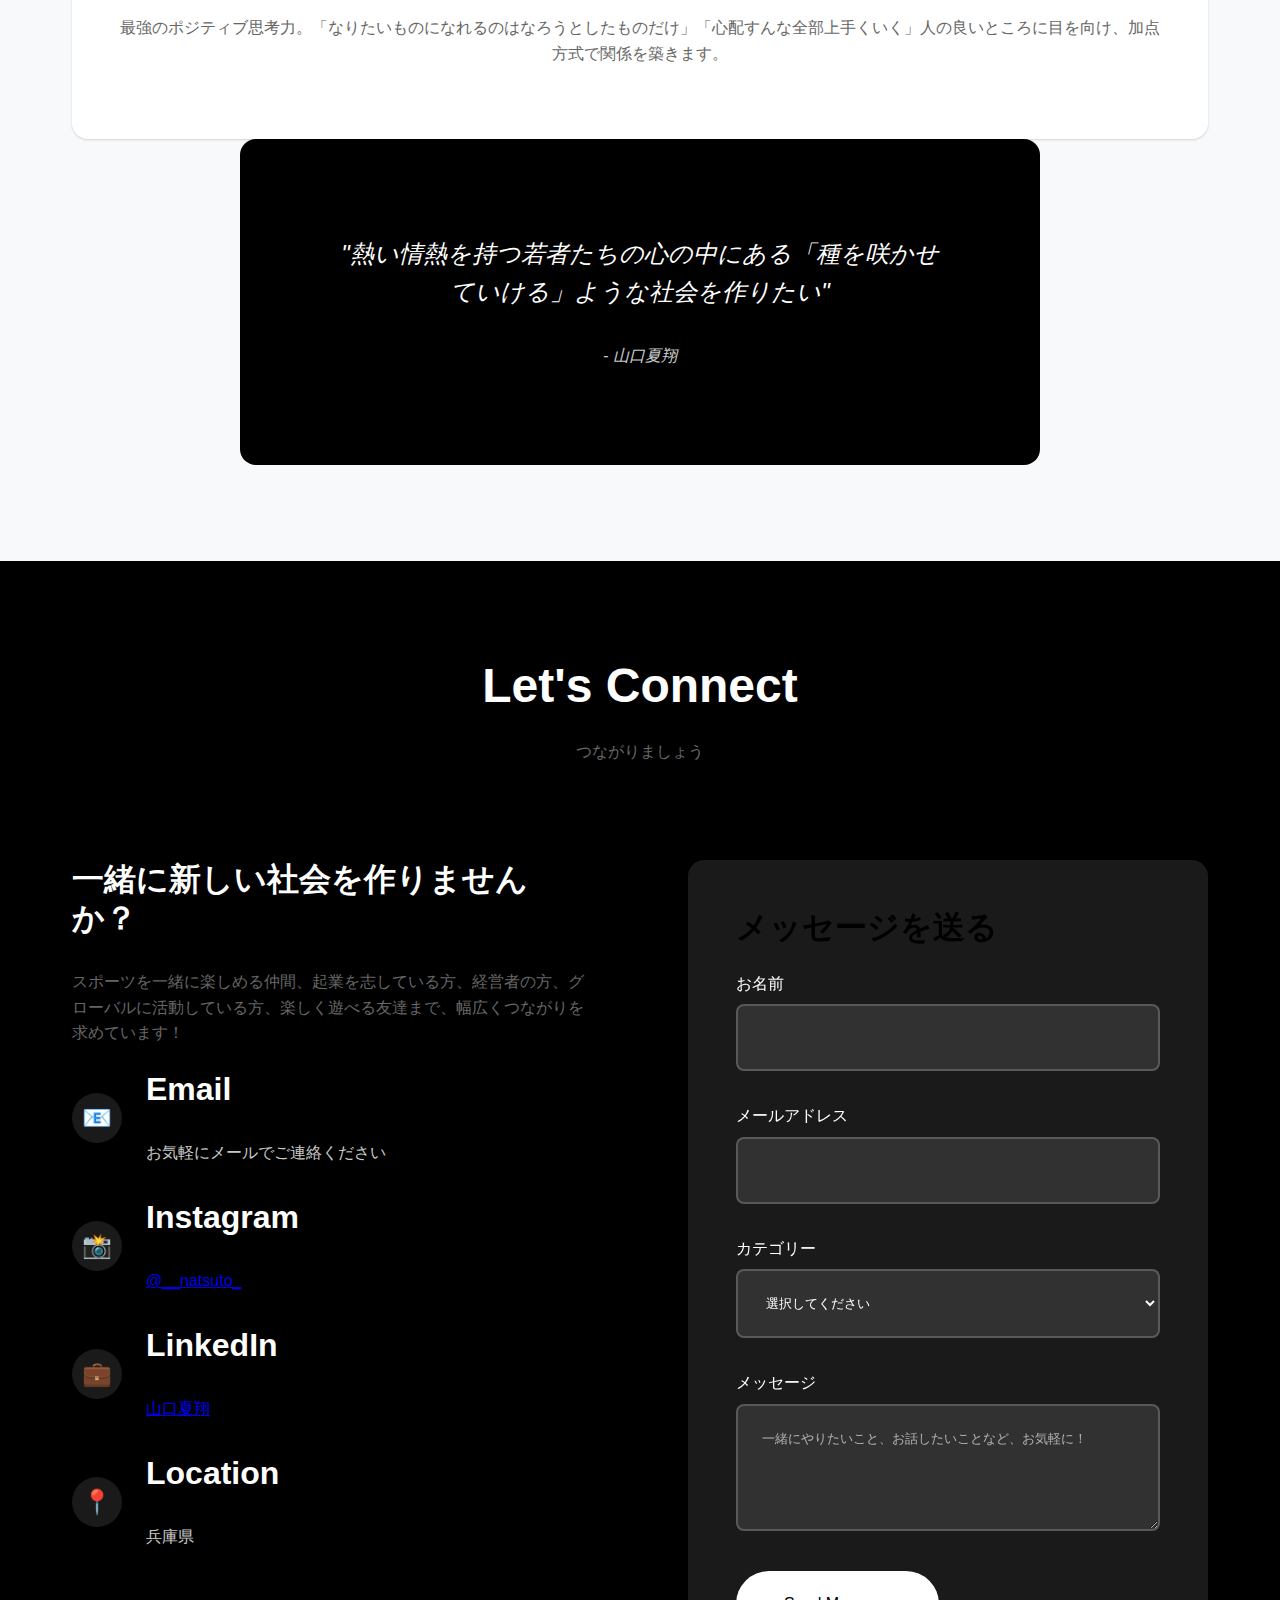
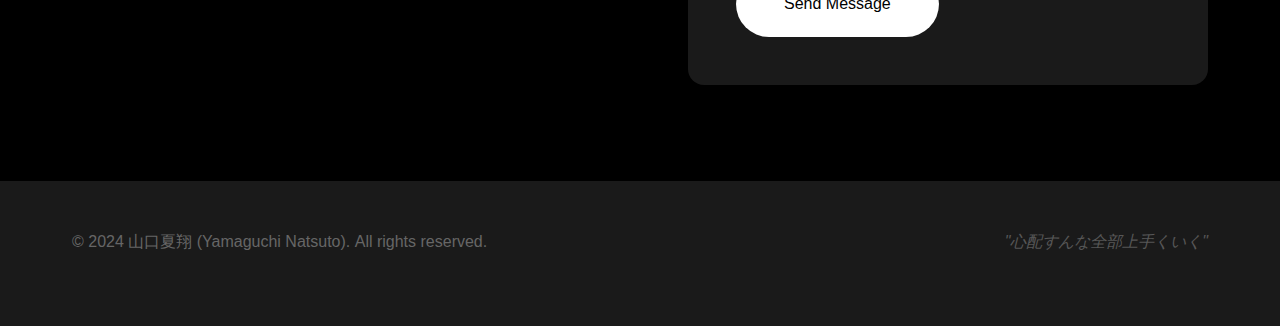
<file: no-loading.html>
<!DOCTYPE html>
<html lang="ja">
<head>
    <meta charset="UTF-8">
    <meta name="viewport" content="width=device-width, initial-scale=1.0">
    <title>山口夏翔 | Yamaguchi Natsuto - No Loading</title>
    <meta name="description" content="19歳フリーランス・山口夏翔の自己紹介サイト。若者から新しい社会づくりを目指すリーダーのポートフォリオです。">
    <link rel="stylesheet" href="style.css">
    <link href="https://fonts.googleapis.com/css2?family=Noto+Sans+JP:wght@300;400;500;700&family=Inter:wght@300;400;500;600;700&display=swap" rel="stylesheet">
    <style>
        /* ローディングスクリーンを完全に無効化 */
        .loading-screen {
            display: none !important;
        }
        
        /* 全ての要素を確実に表示 */
        .section, .section-header, .about-text p, .stat-item, .skill-category, 
        .timeline-item, .vision-card, .vision-quote, .contact-item, .contact-form,
        .contact-intro, .hero-text {
            opacity: 1 !important;
            transform: translateY(0) !important;
            visibility: visible !important;
        }
        
        /* 文字アニメーションも無効化 */
        .hero-title .char {
            transform: translateY(0) !important;
        }
    </style>
</head>
<body>
    
    <nav class="navbar">
        <div class="container">
            <div class="nav-logo">
                <span class="logo-text">山口夏翔</span>
            </div>
            <ul class="nav-menu">
                <li><a href="#about">About</a></li>
                <li><a href="#experience">Experience</a></li>
                <li><a href="#skills">Skills</a></li>
                <li><a href="#vision">Vision</a></li>
                <li><a href="#contact">Contact</a></li>
            </ul>
            <div class="hamburger">
                <span></span>
                <span></span>
                <span></span>
            </div>
        </div>
    </nav>
        
    <header class="hero">
        <div class="hero-content">
            <div class="hero-background">
                <div class="bg-element bg-element-1"></div>
                <div class="bg-element bg-element-2"></div>
                <div class="bg-element bg-element-3"></div>
            </div>
            
            <div class="container">
                <div class="hero-main">
                    <div class="hero-text">
                        <div class="hero-label">19-Year-Old Freelancer & Social Change Maker</div>
                        <h1 class="hero-title">
                            <span class="line-1">
                                <span class="char">山</span>
                                <span class="char">口</span>
                                <span class="char">夏</span>
                                <span class="char">翔</span>
                            </span>
                            <span class="line-2">
                                <span class="char">Y</span>
                                <span class="char">a</span>
                                <span class="char">m</span>
                                <span class="char">a</span>
                                <span class="char">g</span>
                                <span class="char">u</span>
                                <span class="char">c</span>
                                <span class="char">h</span>
                                <span class="char">i</span>
                                <span class="char"> </span>
                                <span class="char">N</span>
                                <span class="char">a</span>
                                <span class="char">t</span>
                                <span class="char">s</span>
                                <span class="char">u</span>
                                <span class="char">t</span>
                                <span class="char">o</span>
                            </span>
                        </h1>
                        <p class="hero-description">
                            <span class="desc-line">自分が選んだ道を正解にする。</span>
                            <span class="desc-line">若者から新しい社会づくりを目指すリーダーです。</span>
                        </p>
                        <div class="hero-cta">
                            <a href="#contact" class="cta-primary">
                                <span class="cta-text">Let's Connect</span>
                                <div class="cta-arrow">→</div>
                            </a>
                            <a href="#about" class="cta-secondary">My Story</a>
                        </div>
                    </div>
                    
                    <div class="hero-visual">
                        <div class="visual-container">
                            <div class="profile-wrapper">
                                <div class="profile-image-modern">
                                    <div class="image-overlay"></div>
                                </div>
                            </div>
                            <div class="floating-elements-modern">
                                <div class="float-element element-1">
                                    <div class="element-inner"></div>
                                </div>
                                <div class="float-element element-2">
                                    <div class="element-inner"></div>
                                </div>
                                <div class="float-element element-3">
                                    <div class="element-inner"></div>
                                </div>
                            </div>
                        </div>
                    </div>
                </div>
            </div>
            
            <div class="scroll-indicator">
                <div class="scroll-text">Scroll</div>
                <div class="scroll-line"></div>
            </div>
        </div>
    </header>

    <main>
        <section id="about" class="section about">
            <div class="container">
                <div class="section-header">
                    <h2 class="section-title">About Me</h2>
                    <p class="section-subtitle">私について</p>
                </div>
                <div class="about-content">
                    <div class="about-text">
                        <p><strong>こんにちは！山口夏翔（やまぐち なつと）です。</strong></p>
                        <p>兵庫県在住の19歳、フリーランスとして活動しています。MBTI診断ではENFJ（主人公タイプ）で、人とのつながりを大切にし、みんなが輝ける社会を作ることが私の使命です。</p>
                        <p>「<strong>最初から正解の道を選ぶのではなく、自分がより面白いと感じた道を選び、その道を正解にする</strong>」という信念のもと、高校では生徒会長として校則改定を成功させ、インターアクトクラブでは地域貢献活動をリードしました。</p>
                        <p><strong>YouTuberのヒカルさん</strong>から大きな影響を受け、「なりたいものになれるのはなろうとしたものだけ」「心配すんな全部上手くいく」という言葉を座右の銘にしています。</p>
                        <p>スポーツ全般が大好きで、野球、柔道、テニス、バレーボール、サッカー、バスケットボール、ビリヤード、卓球、バドミントンなど、ありとあらゆるスポーツを楽しんでいます。温泉も大好き！</p>
                    </div>
                    <div class="about-stats">
                        <div class="stat-item">
                            <div class="stat-number">19</div>
                            <div class="stat-label">Years Old</div>
                        </div>
                        <div class="stat-item">
                            <div class="stat-number">80</div>
                            <div class="stat-label">TOEFL Score</div>
                        </div>
                        <div class="stat-item">
                            <div class="stat-number">9+</div>
                            <div class="stat-label">Sports Played</div>
                        </div>
                    </div>
                </div>
            </div>
        </section>

        <section id="experience" class="section experience">
            <div class="container">
                <div class="section-header">
                    <h2 class="section-title">Experience</h2>
                    <p class="section-subtitle">これまでの歩み</p>
                </div>
                <div class="timeline">
                    <div class="timeline-item">
                        <div class="timeline-dot"></div>
                        <div class="timeline-content">
                            <h3>高校生徒会長として校則改定を実現</h3>
                            <p class="timeline-company">高等学校生徒会</p>
                            <p class="timeline-date">高校3年生</p>
                            <p><strong>課題：</strong>冬場の防寒具が高価で重たい指定コートのみ許可という不合理な校則</p>
                            <p><strong>行動：</strong>生徒の意見をまとめ、資料作成・リサーチを実施。教師陣との交渉を重ねる</p>
                            <p><strong>成果：</strong>全校生徒の90%以上の賛成を得て、3年以上改定されていなかった校則の改定に成功</p>
                            <div class="skills-earned">
                                <span class="skill-tag">リーダーシップ</span>
                                <span class="skill-tag">交渉力</span>
                                <span class="skill-tag">資料作成</span>
                                <span class="skill-tag">傾聴力</span>
                            </div>
                        </div>
                    </div>
                    <div class="timeline-item">
                        <div class="timeline-dot"></div>
                        <div class="timeline-content">
                            <h3>インターアクトクラブ部長「服の力プロジェクト」</h3>
                            <p class="timeline-company">インターアクトクラブ</p>
                            <p class="timeline-date">17歳</p>
                            <p><strong>課題：</strong>家庭の不要な古着が廃棄される一方で、世界には服を必要とする人々が存在</p>
                            <p><strong>行動：</strong>地域の図書館・教育機関に回収ボックス設置許可を取得。ポスター作成・直接的な呼びかけを実施</p>
                            <p><strong>成果：</strong>1ヶ月で段ボール10個分の古着を地域住民から回収</p>
                            <div class="skills-earned">
                                <span class="skill-tag">地域連携</span>
                                <span class="skill-tag">企画運営</span>
                                <span class="skill-tag">広報デザイン</span>
                                <span class="skill-tag">社会貢献</span>
                            </div>
                        </div>
                    </div>
                    <div class="timeline-item">
                        <div class="timeline-dot"></div>
                        <div class="timeline-content">
                            <h3>フリーランスとして活動開始</h3>
                            <p class="timeline-company">個人事業</p>
                            <p class="timeline-date">現在</p>
                            <p>これまでの経験を活かし、若者の意識向上と社会貢献を軸としたフリーランス活動を展開。英語・中国語・ビジネススキルの習得にも注力し、グローバルな視点での活動を目指している。</p>
                            <div class="skills-earned">
                                <span class="skill-tag">自己管理</span>
                                <span class="skill-tag">多言語学習</span>
                                <span class="skill-tag">ビジネススキル</span>
                                <span class="skill-tag">国際感覚</span>
                            </div>
                        </div>
                    </div>
                </div>
            </div>
        </section>

        <section id="skills" class="section skills">
            <div class="container">
                <div class="section-header">
                    <h2 class="section-title">Skills</h2>
                    <p class="section-subtitle">スキルと強み</p>
                </div>
                <div class="skills-grid">
                    <div class="skill-category">
                        <h3>Language Skills</h3>
                        <div class="skill-items">
                            <div class="skill-item">
                                <span class="skill-name">日本語（ネイティブ）</span>
                                <div class="skill-bar">
                                    <div class="skill-progress" data-progress="100" style="width: 100%;"></div>
                                </div>
                            </div>
                            <div class="skill-item">
                                <span class="skill-name">英語（TOEFL 80点）</span>
                                <div class="skill-bar">
                                    <div class="skill-progress" data-progress="75" style="width: 75%;"></div>
                                </div>
                            </div>
                            <div class="skill-item">
                                <span class="skill-name">中国語（学習中）</span>
                                <div class="skill-bar">
                                    <div class="skill-progress" data-progress="35" style="width: 35%;"></div>
                                </div>
                            </div>
                        </div>
                    </div>
                    <div class="skill-category">
                        <h3>Leadership & Communication</h3>
                        <div class="skill-items">
                            <div class="skill-item">
                                <span class="skill-name">リーダーシップ</span>
                                <div class="skill-bar">
                                    <div class="skill-progress" data-progress="95" style="width: 95%;"></div>
                                </div>
                            </div>
                            <div class="skill-item">
                                <span class="skill-name">コミュニケーション</span>
                                <div class="skill-bar">
                                    <div class="skill-progress" data-progress="90" style="width: 90%;"></div>
                                </div>
                            </div>
                            <div class="skill-item">
                                <span class="skill-name">交渉・調整力</span>
                                <div class="skill-bar">
                                    <div class="skill-progress" data-progress="85" style="width: 85%;"></div>
                                </div>
                            </div>
                        </div>
                    </div>
                    <div class="skill-category">
                        <h3>Business & Digital</h3>
                        <div class="skill-items">
                            <div class="skill-item">
                                <span class="skill-name">ビジネス実務法務</span>
                                <div class="skill-bar">
                                    <div class="skill-progress" data-progress="60" style="width: 60%;"></div>
                                </div>
                            </div>
                            <div class="skill-item">
                                <span class="skill-name">AIツール活用</span>
                                <div class="skill-bar">
                                    <div class="skill-progress" data-progress="80" style="width: 80%;"></div>
                                </div>
                            </div>
                            <div class="skill-item">
                                <span class="skill-name">企画・運営力</span>
                                <div class="skill-bar">
                                    <div class="skill-progress" data-progress="90" style="width: 90%;"></div>
                                </div>
                            </div>
                        </div>
                    </div>
                </div>
            </div>
        </section>

        <section id="vision" class="section vision">
            <div class="container">
                <div class="section-header">
                    <h2 class="section-title">Vision & Values</h2>
                    <p class="section-subtitle">夢・目標・価値観</p>
                </div>
                <div class="vision-content">
                    <div class="vision-main">
                        <div class="vision-card">
                            <div class="vision-icon">🎯</div>
                            <h3>Mission</h3>
                            <p>人間力と情熱、行動力で学歴を圧倒する。意識の高い若者が「変な目で見られる」現状を改善し、若者から新しい社会づくりを積極的に行える社会を実現する。</p>
                        </div>
                        <div class="vision-card">
                            <div class="vision-icon">💡</div>
                            <h3>Core Belief</h3>
                            <p>「最初から正解の道を選ぶのではなく、自分がより面白いと感じた道を選び、その道を正解にする」失敗から学び、すべてを成功につなげる力が私の強みです。</p>
                        </div>
                        <div class="vision-card">
                            <div class="vision-icon">🌟</div>
                            <h3>Values</h3>
                            <p>最強のポジティブ思考力。「なりたいものになれるのはなろうとしたものだけ」「心配すんな全部上手くいく」人の良いところに目を向け、加点方式で関係を築きます。</p>
                        </div>
                    </div>
                    <div class="vision-quote">
                        <blockquote>
                            "熱い情熱を持つ若者たちの心の中にある「種を咲かせていける」ような社会を作りたい"
                        </blockquote>
                        <cite>- 山口夏翔</cite>
                    </div>
                </div>
            </div>
        </section>

        <section id="contact" class="section contact">
            <div class="container">
                <div class="section-header">
                    <h2 class="section-title">Let's Connect</h2>
                    <p class="section-subtitle">つながりましょう</p>
                </div>
                <div class="contact-content">
                    <div class="contact-info">
                        <div class="contact-intro">
                            <h3>一緒に新しい社会を作りませんか？</h3>
                            <p>スポーツを一緒に楽しめる仲間、起業を志している方、経営者の方、グローバルに活動している方、楽しく遊べる友達まで、幅広くつながりを求めています！</p>
                        </div>
                        <div class="contact-item">
                            <div class="contact-icon">📧</div>
                            <div class="contact-details">
                                <h3>Email</h3>
                                <p>お気軽にメールでご連絡ください</p>
                            </div>
                        </div>
                        <div class="contact-item">
                            <div class="contact-icon">📸</div>
                            <div class="contact-details">
                                <h3>Instagram</h3>
                                <p><a href="https://instagram.com/__natsuto_" target="_blank">@__natsuto_</a></p>
                            </div>
                        </div>
                        <div class="contact-item">
                            <div class="contact-icon">💼</div>
                            <div class="contact-details">
                                <h3>LinkedIn</h3>
                                <p><a href="https://linkedin.com/in/山口夏翔" target="_blank">山口夏翔</a></p>
                            </div>
                        </div>
                        <div class="contact-item">
                            <div class="contact-icon">📍</div>
                            <div class="contact-details">
                                <h3>Location</h3>
                                <p>兵庫県</p>
                            </div>
                        </div>
                    </div>
                    <div class="contact-form">
                        <h3>メッセージを送る</h3>
                        <form>
                            <div class="form-group">
                                <label for="name">お名前</label>
                                <input type="text" id="name" name="name" required>
                            </div>
                            <div class="form-group">
                                <label for="email">メールアドレス</label>
                                <input type="email" id="email" name="email" required>
                            </div>
                            <div class="form-group">
                                <label for="category">カテゴリー</label>
                                <select id="category" name="category">
                                    <option value="">選択してください</option>
                                    <option value="business">ビジネス・起業</option>
                                    <option value="sports">スポーツ</option>
                                    <option value="social">社会貢献・ボランティア</option>
                                    <option value="friendship">友達・交流</option>
                                    <option value="other">その他</option>
                                </select>
                            </div>
                            <div class="form-group">
                                <label for="message">メッセージ</label>
                                <textarea id="message" name="message" rows="5" placeholder="一緒にやりたいこと、お話したいことなど、お気軽に！" required></textarea>
                            </div>
                            <button type="submit" class="btn btn-primary">Send Message</button>
                        </form>
                    </div>
                </div>
            </div>
        </section>
    </main>

    <footer class="footer">
        <div class="container">
            <div class="footer-content">
                <p>&copy; 2024 山口夏翔 (Yamaguchi Natsuto). All rights reserved.</p>
                <div class="footer-quote">
                    <p>"心配すんな全部上手くいく"</p>
                </div>
            </div>
        </div>
    </footer>

    <script>
        // 最小限のスクリプト
        document.addEventListener('DOMContentLoaded', function() {
            console.log('No-loading page loaded successfully!');
            
            // ハンバーガーメニューだけ動作させる
            const hamburger = document.querySelector('.hamburger');
            const navMenu = document.querySelector('.nav-menu');
            
            if (hamburger && navMenu) {
                hamburger.addEventListener('click', function() {
                    hamburger.classList.toggle('active');
                    navMenu.classList.toggle('active');
                });
            }
        });
    </script>
</body>
</html>
</file>
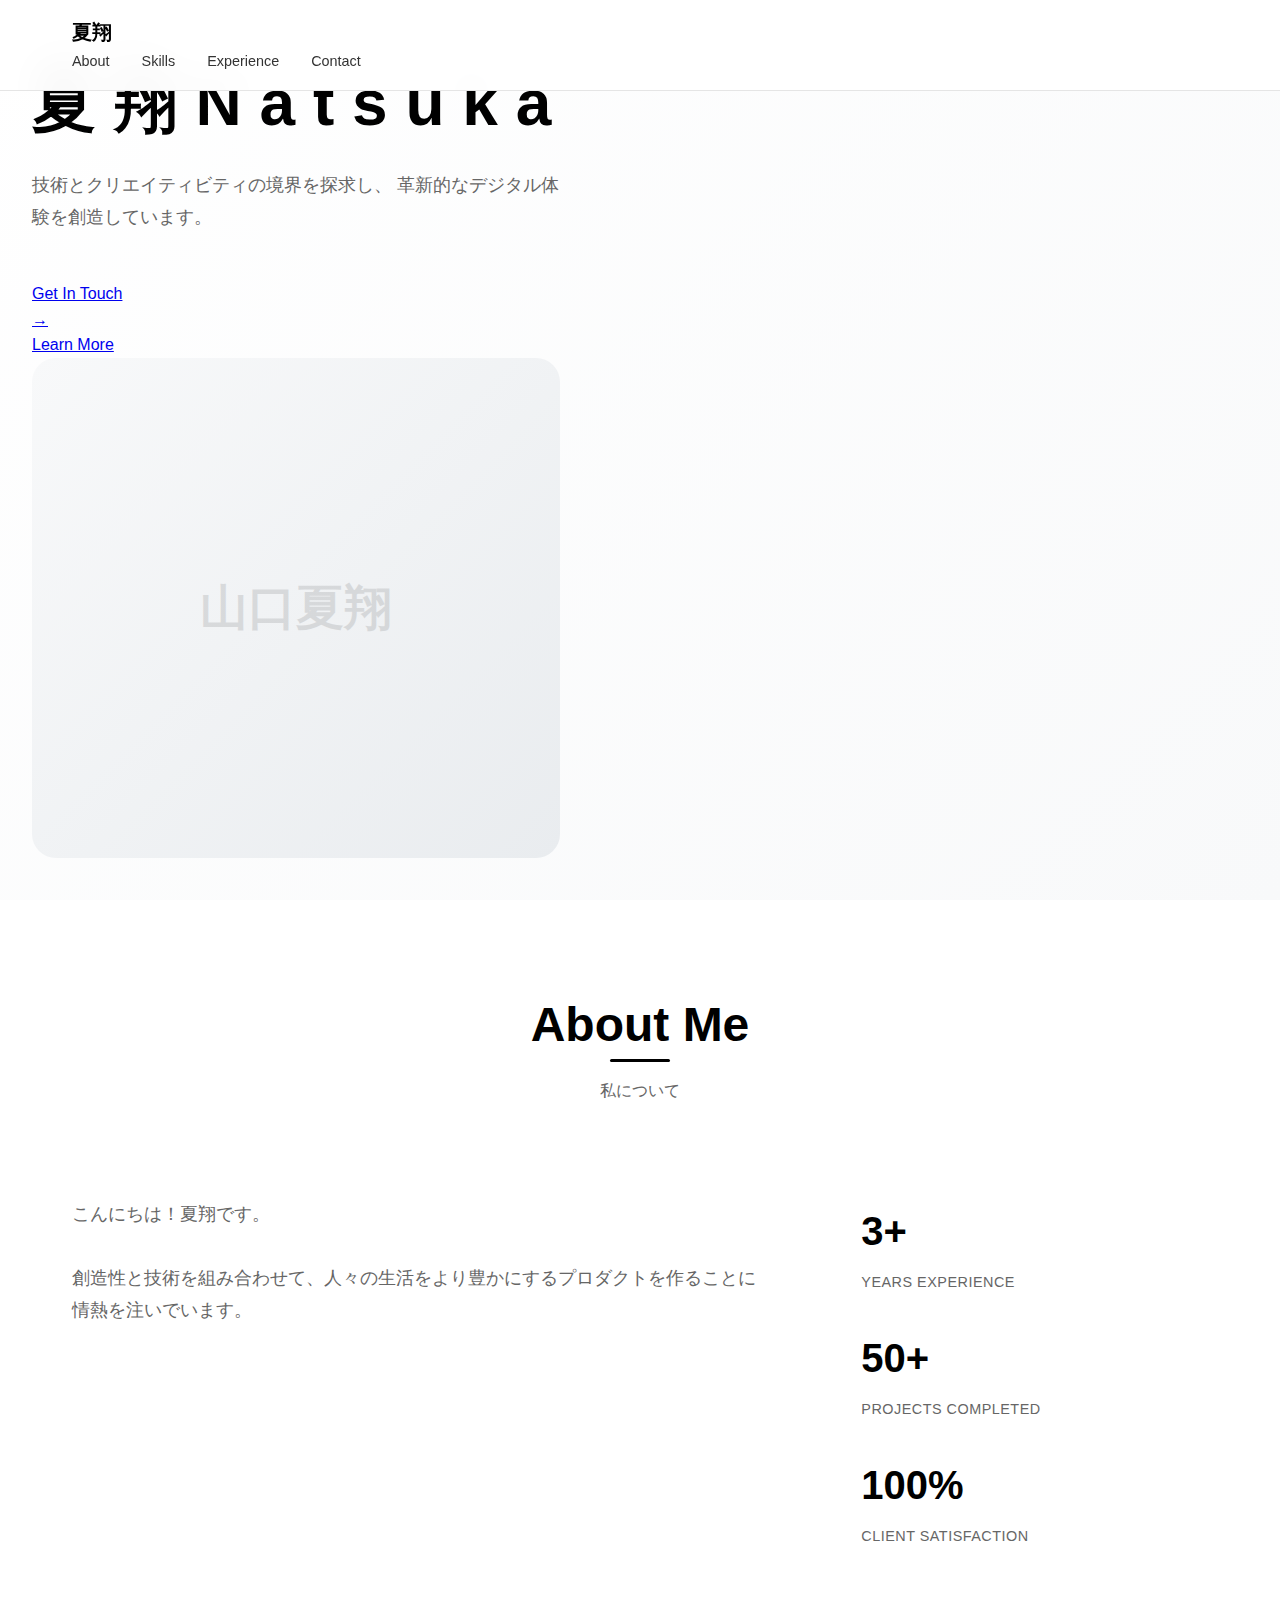
<file: simple-test.html>
<!DOCTYPE html>
<html lang="ja">
<head>
    <meta charset="UTF-8">
    <meta name="viewport" content="width=device-width, initial-scale=1.0">
    <title>夏翔 | 自己紹介 - テスト版</title>
    <link rel="stylesheet" href="style.css">
    <style>
        /* 簡易テスト用のオーバーライド */
        .loading-screen {
            display: none !important;
        }
        
        .hero-title .char {
            transform: translateY(0) !important;
        }
        
        .section {
            opacity: 1 !important;
            transform: translateY(0) !important;
        }
    </style>
</head>
<body>
    <nav class="navbar">
        <div class="container">
            <div class="nav-logo">
                <span class="logo-text">夏翔</span>
            </div>
            <ul class="nav-menu">
                <li><a href="#about">About</a></li>
                <li><a href="#skills">Skills</a></li>
                <li><a href="#experience">Experience</a></li>
                <li><a href="#contact">Contact</a></li>
            </ul>
        </div>
    </nav>
        
    <header class="hero">
        <div class="hero-content">
            <div class="container">
                <div class="hero-main">
                    <div class="hero-text">
                        <div class="hero-label">Creative Developer</div>
                        <h1 class="hero-title">
                            <span class="line-1">
                                <span class="char">夏</span>
                                <span class="char">翔</span>
                            </span>
                            <span class="line-2">
                                <span class="char">N</span>
                                <span class="char">a</span>
                                <span class="char">t</span>
                                <span class="char">s</span>
                                <span class="char">u</span>
                                <span class="char">k</span>
                                <span class="char">a</span>
                            </span>
                        </h1>
                        <p class="hero-description">
                            <span class="desc-line">技術とクリエイティビティの境界を探求し、</span>
                            <span class="desc-line">革新的なデジタル体験を創造しています。</span>
                        </p>
                        <div class="hero-cta">
                            <a href="#contact" class="cta-primary">
                                <span class="cta-text">Get In Touch</span>
                                <div class="cta-arrow">→</div>
                            </a>
                            <a href="#about" class="cta-secondary">Learn More</a>
                        </div>
                    </div>
                    
                    <div class="hero-visual">
                        <div class="visual-container">
                            <div class="profile-wrapper">
                                <div class="profile-image-modern">
                                    <div class="image-overlay"></div>
                                </div>
                            </div>
                        </div>
                    </div>
                </div>
            </div>
        </div>
    </header>

    <main>
        <section id="about" class="section about">
            <div class="container">
                <div class="section-header">
                    <h2 class="section-title">About Me</h2>
                    <p class="section-subtitle">私について</p>
                </div>
                <div class="about-content">
                    <div class="about-text">
                        <p>こんにちは！夏翔です。</p>
                        <p>創造性と技術を組み合わせて、人々の生活をより豊かにするプロダクトを作ることに情熱を注いでいます。</p>
                    </div>
                    <div class="about-stats">
                        <div class="stat-item">
                            <div class="stat-number">3+</div>
                            <div class="stat-label">Years Experience</div>
                        </div>
                        <div class="stat-item">
                            <div class="stat-number">50+</div>
                            <div class="stat-label">Projects Completed</div>
                        </div>
                        <div class="stat-item">
                            <div class="stat-number">100%</div>
                            <div class="stat-label">Client Satisfaction</div>
                        </div>
                    </div>
                </div>
            </div>
        </section>
    </main>

    <script>
        // 最小限のスクリプト
        document.addEventListener('DOMContentLoaded', function() {
            console.log('Simple test page loaded successfully!');
        });
    </script>
</body>
</html>
</file>
<file: style.css>
/* Reset and Base Styles */
* {
    margin: 0;
    padding: 0;
    box-sizing: border-box;
}

:root {
    /* DigiRise Style Colors */
    --color-primary: #000000;
    --color-secondary: #ffffff;
    --color-text: #333333;
    --color-text-light: #666666;
    --color-text-muted: #999999;
    --color-background: #ffffff;
    --color-background-alt: #f8f9fa;
    --color-background-dark: #1a1a1a;
    --color-border: #e5e5e5;
    --color-accent: #007aff;
    
    /* Typography */
    --font-primary: -apple-system, BlinkMacSystemFont, 'Segoe UI', Roboto, 'Helvetica Neue', Arial, sans-serif;
    --font-weight-light: 300;
    --font-weight-normal: 400;
    --font-weight-medium: 500;
    --font-weight-semibold: 600;
    --font-weight-bold: 700;
    
    /* Spacing */
    --spacing-xs: 0.5rem;
    --spacing-sm: 1rem;
    --spacing-md: 1.5rem;
    --spacing-lg: 2rem;
    --spacing-xl: 3rem;
    --spacing-2xl: 4rem;
    --spacing-3xl: 6rem;
    
    /* Borders */
    --border-radius-sm: 4px;
    --border-radius: 8px;
    --border-radius-lg: 16px;
    --border-radius-xl: 24px;
    --border-radius-full: 9999px;
    
    /* Shadows */
    --shadow-sm: 0 1px 2px 0 rgba(0, 0, 0, 0.05);
    --shadow: 0 1px 3px 0 rgba(0, 0, 0, 0.1), 0 1px 2px 0 rgba(0, 0, 0, 0.06);
    --shadow-md: 0 4px 6px -1px rgba(0, 0, 0, 0.1), 0 2px 4px -1px rgba(0, 0, 0, 0.06);
    --shadow-lg: 0 10px 15px -3px rgba(0, 0, 0, 0.1), 0 4px 6px -2px rgba(0, 0, 0, 0.05);
    
    /* Transitions */
    --transition: all 0.3s cubic-bezier(0.4, 0, 0.2, 1);
    --transition-fast: all 0.15s cubic-bezier(0.4, 0, 0.2, 1);
}

html {
    scroll-behavior: smooth;
    font-size: 16px;
}

body {
    font-family: var(--font-primary);
    font-weight: var(--font-weight-normal);
    line-height: 1.6;
    color: var(--color-text);
    background-color: var(--color-background);
    -webkit-font-smoothing: antialiased;
    -moz-osx-font-smoothing: grayscale;
}

/* Typography */
h1, h2, h3, h4, h5, h6 {
    font-weight: var(--font-weight-bold);
    line-height: 1.2;
    color: var(--color-primary);
    margin-bottom: var(--spacing-md);
}

h1 {
    font-size: clamp(2.5rem, 5vw, 4rem);
    font-weight: var(--font-weight-bold);
}

h2 {
    font-size: clamp(2rem, 4vw, 3rem);
}

h3 {
    font-size: clamp(1.5rem, 3vw, 2rem);
}

p {
    margin-bottom: var(--spacing-md);
    color: var(--color-text-light);
}

/* Container */
.container {
    max-width: 1200px;
    margin: 0 auto;
    padding: 0 var(--spacing-lg);
}

@media (max-width: 768px) {
    .container {
        padding: 0 var(--spacing-md);
    }
}

/* Navigation - DigiRise Style */
.navbar {
    position: fixed;
    top: 0;
    left: 0;
    right: 0;
    z-index: 1000;
    background: rgba(255, 255, 255, 0.95);
    backdrop-filter: blur(20px);
    -webkit-backdrop-filter: blur(20px);
    border-bottom: 1px solid var(--color-border);
    padding: var(--spacing-sm) 0;
    transition: var(--transition);
}

.navbar.scrolled {
    background: rgba(255, 255, 255, 0.98);
    box-shadow: var(--shadow-sm);
}

.nav-container {
    display: flex;
    justify-content: space-between;
    align-items: center;
}

.nav-logo {
    font-size: 1.25rem;
    font-weight: var(--font-weight-bold);
    color: var(--color-primary);
    text-decoration: none;
}

.nav-menu {
    display: flex;
    list-style: none;
    gap: var(--spacing-lg);
    margin: 0;
}

.nav-menu a {
    color: var(--color-text);
    text-decoration: none;
    font-weight: var(--font-weight-medium);
    font-size: 0.9rem;
    transition: var(--transition);
    position: relative;
}

.nav-menu a:hover {
    color: var(--color-primary);
}

.nav-menu a::after {
    content: '';
    position: absolute;
    bottom: -4px;
    left: 0;
    width: 0;
    height: 2px;
    background: var(--color-primary);
    transition: var(--transition);
}

.nav-menu a:hover::after {
    width: 100%;
}

/* Mobile Menu */
.mobile-menu-toggle {
    display: none;
    flex-direction: column;
    cursor: pointer;
    padding: 4px;
}

.mobile-menu-toggle span {
    width: 24px;
    height: 2px;
    background: var(--color-primary);
    margin: 3px 0;
    transition: var(--transition-fast);
}

@media (max-width: 768px) {
    .nav-menu {
        position: fixed;
        top: 100%;
        left: 0;
        right: 0;
        background: white;
        flex-direction: column;
        padding: var(--spacing-lg);
        gap: var(--spacing-md);
        box-shadow: var(--shadow-lg);
        transform: translateY(-100vh);
        transition: var(--transition);
    }
    
    .nav-menu.active {
        transform: translateY(0);
    }
    
    .mobile-menu-toggle {
        display: flex;
    }
    
    .mobile-menu-toggle.active span:nth-child(1) {
        transform: rotate(45deg) translate(5px, 5px);
    }
    
    .mobile-menu-toggle.active span:nth-child(2) {
        opacity: 0;
    }
    
    .mobile-menu-toggle.active span:nth-child(3) {
        transform: rotate(-45deg) translate(7px, -6px);
    }
}

/* Hero Section - DigiRise Style */
.hero {
    min-height: 100vh;
    display: flex;
    align-items: center;
    position: relative;
    background: linear-gradient(135deg, #ffffff 0%, #f8f9fa 100%);
    overflow: hidden;
}

.hero-content {
    display: grid;
    grid-template-columns: 1fr 1fr;
    gap: var(--spacing-3xl);
    align-items: center;
    position: relative;
    z-index: 2;
}

.hero-text h1 {
    margin-bottom: var(--spacing-lg);
    line-height: 1.1;
}

.hero-subtitle {
    font-size: 1.25rem;
    color: var(--color-text-light);
    margin-bottom: var(--spacing-xl);
    font-weight: var(--font-weight-light);
}

.hero-description {
    font-size: 1.1rem;
    line-height: 1.8;
    color: var(--color-text-light);
    margin-bottom: var(--spacing-xl);
}

/* CTA Buttons - DigiRise Style */
.cta-buttons {
    display: flex;
    gap: var(--spacing-md);
    flex-wrap: wrap;
}

.btn {
    display: inline-flex;
    align-items: center;
    justify-content: center;
    padding: var(--spacing-md) var(--spacing-xl);
    border-radius: var(--border-radius-full);
    font-weight: var(--font-weight-medium);
    text-decoration: none;
    transition: var(--transition);
    border: none;
    cursor: pointer;
    font-size: 1rem;
}

.btn-primary {
    background: var(--color-primary);
    color: var(--color-secondary);
}

.btn-primary:hover {
    background: #333;
    transform: translateY(-2px);
    box-shadow: var(--shadow-lg);
}

.btn-secondary {
    background: transparent;
    color: var(--color-primary);
    border: 2px solid var(--color-primary);
}

.btn-secondary:hover {
    background: var(--color-primary);
    color: var(--color-secondary);
    transform: translateY(-2px);
}

/* Hero Visual */
.hero-visual {
    position: relative;
    height: 500px;
    border-radius: var(--border-radius-xl);
    overflow: hidden;
    background: linear-gradient(135deg, #f8f9fa 0%, #e9ecef 100%);
    display: flex;
    align-items: center;
    justify-content: center;
}

.hero-visual::before {
    content: '山口夏翔';
    font-size: 3rem;
    font-weight: var(--font-weight-bold);
    color: var(--color-primary);
    opacity: 0.1;
}

@media (max-width: 968px) {
    .hero-content {
        grid-template-columns: 1fr;
        text-align: center;
        gap: var(--spacing-xl);
    }
    
    .hero-visual {
        order: -1;
        height: 300px;
    }
}

/* Section Styles */
.section {
    padding: var(--spacing-3xl) 0;
    position: relative;
}

.section:nth-child(even) {
    background: var(--color-background-alt);
}

.section-header {
    text-align: center;
    margin-bottom: var(--spacing-3xl);
}

.section-title {
    position: relative;
    display: inline-block;
}

.section-title::after {
    content: '';
    position: absolute;
    bottom: -8px;
    left: 50%;
    transform: translateX(-50%);
    width: 60px;
    height: 3px;
    background: var(--color-primary);
    border-radius: var(--border-radius-sm);
}

.section-description {
    font-size: 1.1rem;
    color: var(--color-text-light);
    max-width: 600px;
    margin: var(--spacing-lg) auto 0;
}

/* About Section */
.about-content {
    display: grid;
    grid-template-columns: 2fr 1fr;
    gap: var(--spacing-3xl);
    align-items: start;
}

.about-text {
    font-size: 1.1rem;
    line-height: 1.8;
}

.about-text p {
    margin-bottom: var(--spacing-lg);
}

.about-stats {
    display: grid;
    gap: var(--spacing-lg);
}

.stat-card {
    background: white;
    padding: var(--spacing-xl);
    border-radius: var(--border-radius-lg);
    box-shadow: var(--shadow);
    text-align: center;
    transition: var(--transition);
}

.stat-card:hover {
    transform: translateY(-4px);
    box-shadow: var(--shadow-lg);
}

.stat-number {
    font-size: 2.5rem;
    font-weight: var(--font-weight-bold);
    color: var(--color-primary);
    display: block;
    margin-bottom: var(--spacing-xs);
}

.stat-label {
    color: var(--color-text-light);
    font-size: 0.9rem;
    text-transform: uppercase;
    letter-spacing: 0.5px;
    font-weight: var(--font-weight-medium);
}

@media (max-width: 968px) {
    .about-content {
        grid-template-columns: 1fr;
        gap: var(--spacing-xl);
    }
}

/* Experience Section */
.timeline {
    position: relative;
    max-width: 800px;
    margin: 0 auto;
}

.timeline::before {
    content: '';
    position: absolute;
    left: 50%;
    top: 0;
    bottom: 0;
    width: 2px;
    background: var(--color-border);
    transform: translateX(-50%);
}

.timeline-item {
    position: relative;
    margin-bottom: var(--spacing-3xl);
}

.timeline-item:nth-child(odd) .timeline-content {
    margin-right: calc(50% + 30px);
    text-align: right;
}

.timeline-item:nth-child(even) .timeline-content {
    margin-left: calc(50% + 30px);
}

.timeline-dot {
    position: absolute;
    left: 50%;
    top: 0;
    width: 16px;
    height: 16px;
    background: var(--color-primary);
    border-radius: 50%;
    transform: translateX(-50%);
    border: 4px solid white;
    z-index: 2;
}

.timeline-content {
    background: white;
    padding: var(--spacing-xl);
    border-radius: var(--border-radius-lg);
    box-shadow: var(--shadow);
    transition: var(--transition);
}

.timeline-content:hover {
    transform: translateY(-4px);
    box-shadow: var(--shadow-lg);
}

.timeline-title {
    font-size: 1.25rem;
    margin-bottom: var(--spacing-xs);
    color: var(--color-primary);
}

.timeline-company {
    color: var(--color-text-light);
    font-weight: var(--font-weight-medium);
    margin-bottom: var(--spacing-sm);
}

.timeline-date {
    color: var(--color-text-muted);
    font-size: 0.9rem;
    margin-bottom: var(--spacing-md);
}

@media (max-width: 768px) {
    .timeline::before {
        left: 20px;
    }
    
    .timeline-item:nth-child(odd) .timeline-content,
    .timeline-item:nth-child(even) .timeline-content {
        margin: 0 0 0 40px;
        text-align: left;
    }
    
    .timeline-dot {
        left: 20px;
    }
}

/* Skills Section */
.skills-grid {
    display: grid;
    grid-template-columns: repeat(auto-fit, minmax(300px, 1fr));
    gap: var(--spacing-xl);
}

.skill-category {
    background: white;
    padding: var(--spacing-xl);
    border-radius: var(--border-radius-lg);
    box-shadow: var(--shadow);
    transition: var(--transition);
}

.skill-category:hover {
    transform: translateY(-4px);
    box-shadow: var(--shadow-lg);
}

.skill-category h3 {
    margin-bottom: var(--spacing-lg);
    font-size: 1.25rem;
}

.skill-item {
    margin-bottom: var(--spacing-md);
}

.skill-name {
    display: flex;
    justify-content: space-between;
    margin-bottom: var(--spacing-xs);
    font-weight: var(--font-weight-medium);
}

.skill-bar {
    height: 6px;
    background: var(--color-border);
    border-radius: var(--border-radius-sm);
    overflow: hidden;
}

.skill-progress {
    height: 100%;
    background: linear-gradient(90deg, var(--color-primary), #333);
    border-radius: var(--border-radius-sm);
    transition: width 1s ease-out;
    width: 0;
}

/* Vision Section */
.vision-grid {
    display: grid;
    grid-template-columns: repeat(auto-fit, minmax(300px, 1fr));
    gap: var(--spacing-xl);
    margin-bottom: var(--spacing-3xl);
}

.vision-card {
    background: white;
    padding: var(--spacing-xl);
    border-radius: var(--border-radius-lg);
    box-shadow: var(--shadow);
    text-align: center;
    transition: var(--transition);
}

.vision-card:hover {
    transform: translateY(-4px);
    box-shadow: var(--shadow-lg);
}

.vision-icon {
    font-size: 3rem;
    margin-bottom: var(--spacing-lg);
    display: block;
}

.vision-card h3 {
    margin-bottom: var(--spacing-md);
    color: var(--color-primary);
}

.vision-quote {
    background: var(--color-primary);
    color: white;
    padding: var(--spacing-3xl);
    border-radius: var(--border-radius-lg);
    text-align: center;
    max-width: 800px;
    margin: 0 auto;
}

.vision-quote blockquote {
    font-size: 1.5rem;
    font-style: italic;
    line-height: 1.6;
    margin-bottom: var(--spacing-lg);
}

.vision-quote cite {
    font-size: 1rem;
    opacity: 0.8;
}

/* Contact Section */
.contact {
    background: var(--color-primary);
    color: white;
}

.contact .section-title,
.contact .section-description {
    color: white;
}

.contact-content {
    display: grid;
    grid-template-columns: 1fr 1fr;
    gap: var(--spacing-3xl);
}

.contact-info h3 {
    color: white;
    margin-bottom: var(--spacing-lg);
}

.contact-item {
    display: flex;
    align-items: center;
    margin-bottom: var(--spacing-lg);
}

.contact-icon {
    width: 50px;
    height: 50px;
    background: rgba(255, 255, 255, 0.1);
    border-radius: 50%;
    display: flex;
    align-items: center;
    justify-content: center;
    margin-right: var(--spacing-md);
    font-size: 1.5rem;
}

.contact-details h4 {
    color: white;
    margin-bottom: var(--spacing-xs);
}

.contact-details p {
    color: rgba(255, 255, 255, 0.8);
    margin-bottom: 0;
}

.contact-form {
    background: rgba(255, 255, 255, 0.1);
    padding: var(--spacing-xl);
    border-radius: var(--border-radius-lg);
    backdrop-filter: blur(10px);
}

.form-group {
    margin-bottom: var(--spacing-lg);
}

.form-group label {
    display: block;
    margin-bottom: var(--spacing-xs);
    color: white;
    font-weight: var(--font-weight-medium);
}

.form-group input,
.form-group textarea,
.form-group select {
    width: 100%;
    padding: var(--spacing-md);
    border: 2px solid rgba(255, 255, 255, 0.2);
    border-radius: var(--border-radius);
    background: rgba(255, 255, 255, 0.1);
    color: white;
    font-family: inherit;
    transition: var(--transition);
}

.form-group input::placeholder,
.form-group textarea::placeholder {
    color: rgba(255, 255, 255, 0.6);
}

.form-group input:focus,
.form-group textarea:focus,
.form-group select:focus {
    outline: none;
    border-color: rgba(255, 255, 255, 0.5);
    background: rgba(255, 255, 255, 0.15);
}

.contact .btn-primary {
    background: white;
    color: var(--color-primary);
}

.contact .btn-primary:hover {
    background: #f8f9fa;
    transform: translateY(-2px);
}

@media (max-width: 968px) {
    .contact-content {
        grid-template-columns: 1fr;
        gap: var(--spacing-xl);
    }
}

/* Footer */
.footer {
    background: var(--color-background-dark);
    color: white;
    padding: var(--spacing-xl) 0;
    text-align: center;
}

.footer-content {
    display: flex;
    justify-content: space-between;
    align-items: center;
    flex-wrap: wrap;
    gap: var(--spacing-md);
}

.footer-quote {
    font-style: italic;
    opacity: 0.8;
}

@media (max-width: 768px) {
    .footer-content {
        flex-direction: column;
        text-align: center;
    }
}

/* Animations */
@keyframes fadeInUp {
    from {
        opacity: 0;
        transform: translateY(30px);
    }
    to {
        opacity: 1;
        transform: translateY(0);
    }
}

.animate-on-scroll {
    opacity: 0;
    transform: translateY(30px);
    transition: all 0.6s ease-out;
}

.animate-on-scroll.visible {
    opacity: 1;
    transform: translateY(0);
}

/* Utilities */
.text-center { text-align: center; }
.mb-0 { margin-bottom: 0; }
.mb-sm { margin-bottom: var(--spacing-sm); }
.mb-md { margin-bottom: var(--spacing-md); }
.mb-lg { margin-bottom: var(--spacing-lg); }
.mb-xl { margin-bottom: var(--spacing-xl); }
</file>
